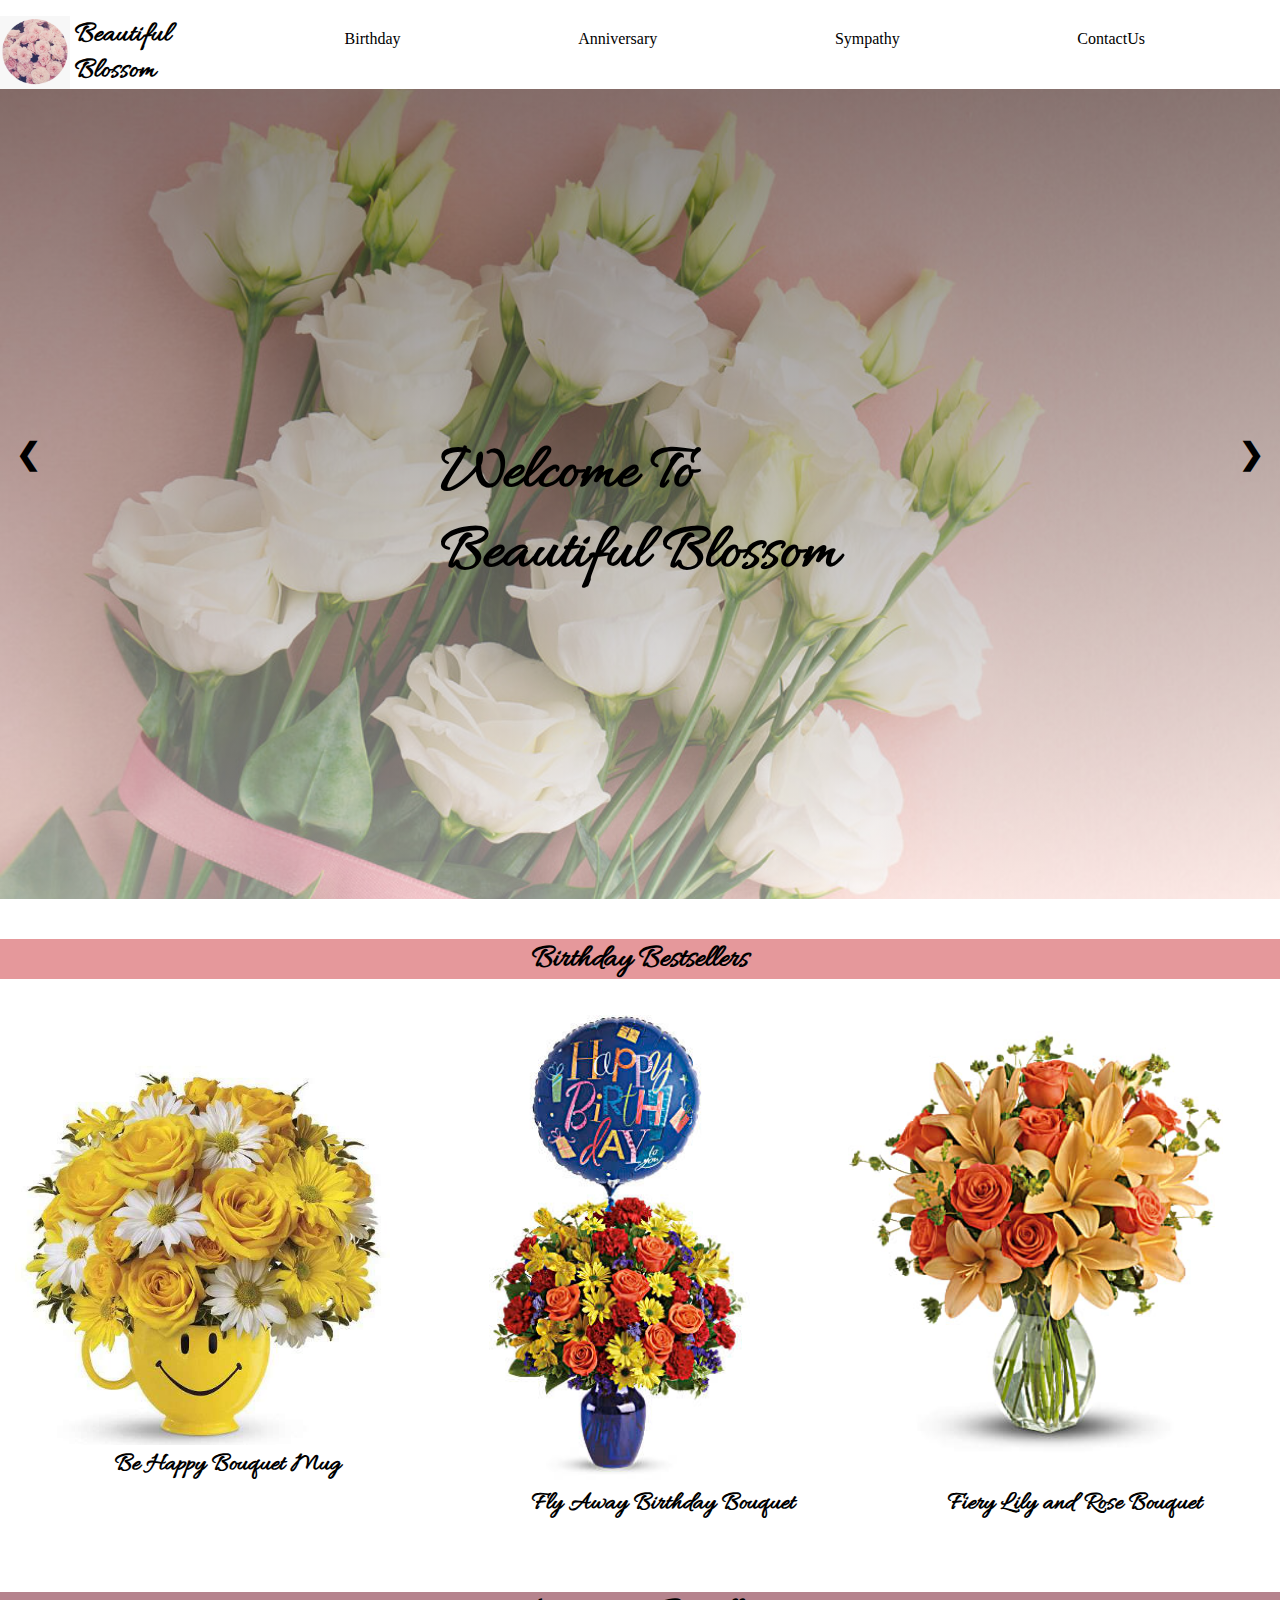
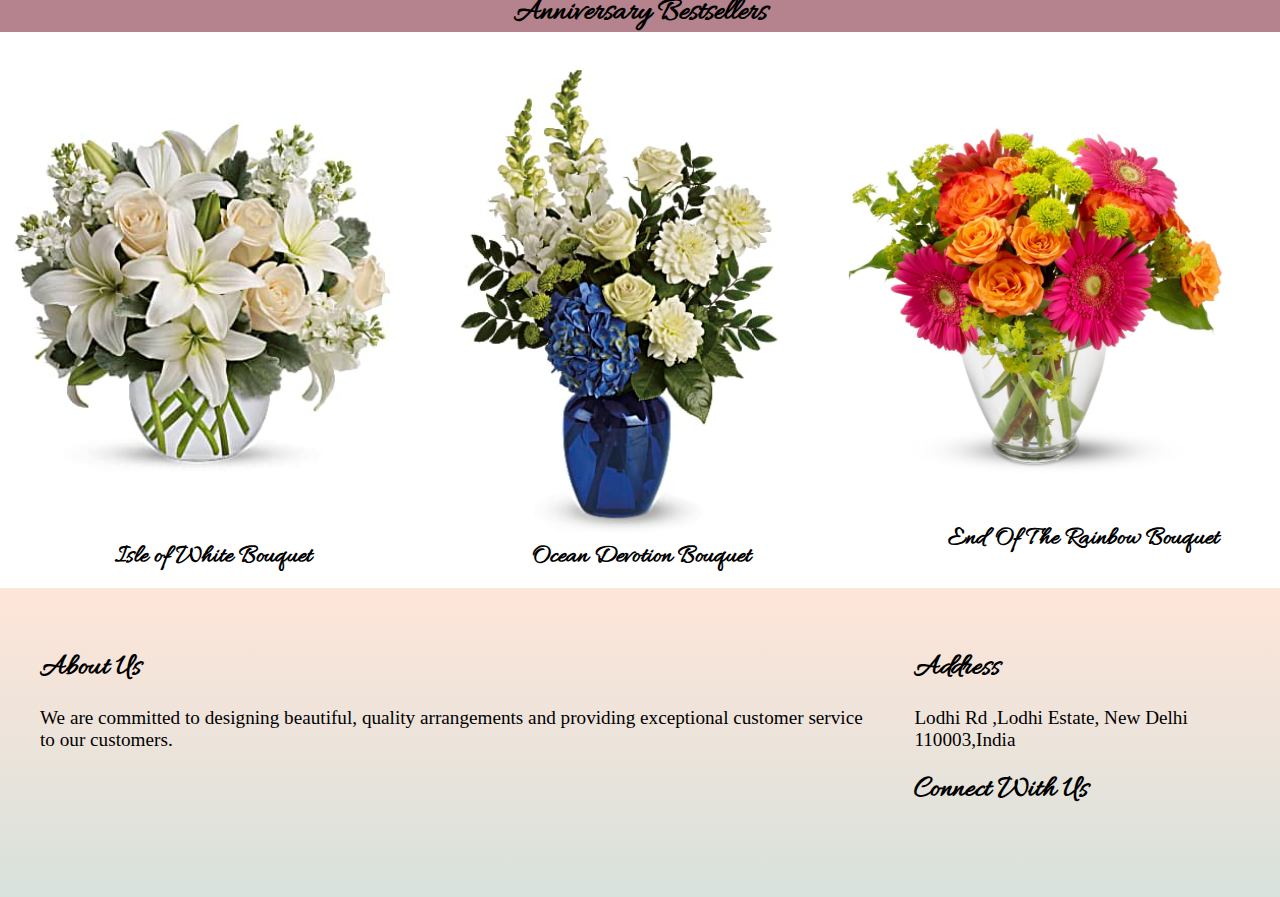
<file: Flower Shop Website/index.html>
<!DOCTYPE html>
<html lang="en">
<head>
  <meta name="viewport" content="width=device-width, initial-scale=1">
	<title>Beautiful Blossom</title>
	<link rel="icon" type="image/png" href="image/logoicon.png">
	<link rel="stylesheet"  href="css/style.css">
	<link href="https://fonts.googleapis.com/css2?family=Allura&display=swap" rel="stylesheet">
  <link rel="stylesheet" href="https://use.fontawesome.com/releases/v5.13.1/css/all.css" integrity="sha384-xxzQGERXS00kBmZW/6qxqJPyxW3UR0BPsL4c8ILaIWXva5kFi7TxkIIaMiKtqV1Q" crossorigin="anonymous">
  <link href="https://fonts.googleapis.com/css2?family=Rowdies:wght@700&display=swap" rel="stylesheet">
   <script src="js/indexjavascript.js"></script>
</head>
<body onscroll="up()">
  <header id="topmost">
  	<div id="logo">
  		<img src="image/logoicon.png" alt="logo">
  	 <a href="index.html">	<span>Beautiful<br>
  		Blossom</span></a>
  	</div>
     <nav class="navbar">
    <span class="navbar-toggle" id="js-navbar-toggle">
       <a href="javascript:void(0);" onclick="myFunction()"> <i class="fas fa-bars" id="toggle"></i></a>
        </span>
      <ul class="list" id="listd">
          <li><a href="birthday.html">Birthday</a></li>
          <li><a href="anniversary.html">Anniversary</a></li>
          <li><a href="sympathy.html">Sympathy</a></li>
          <li><a href="contactus.html">ContactUs</a></li>
      </ul>
     </nav>	
  </header>	

 <section id="hero">
<p id="one"> Welcome To <br>Beautiful Blossom</p>
<p id="two">Flowers for every occasion</p>
<p id="three">Adorning life’s moments. </p>
<a class="prev" onclick="clickback();decclicks()">&#10094;</a>
  <a class="next" onclick="clickit();countclicks()">&#10095;</a> 
 </section>
<br>
<section>
  <h1 id="birth">Birthday Bestsellers</h1>
  <div class="grid">
    <div>
      <div class="zoom">
     <img src="image/behappy.jpg" alt="behappy mug bouquet">
   </div>
     <div class="text">Be Happy Bouquet Mug</div>
    </div> 
   
   <div>
    <div class="zoom">
     <img src="image/flyaway.jpg" alt="roses, daisies, statice and carnations bouquet with balloon">
   </div>
     <div class="text">Fly Away Birthday Bouquet</div>
    </div> 

   <div>
     <div class="zoom">
     <img src="image/fierylily.jpg" alt="Rose and lily bouquet">
   </div>
     <div class="text">Fiery Lily and Rose Bouquet</div>
    </div>  

  </div>  
  

</section>
<br>
<br>


<section>
  <h1 id="anni">Anniversary Bestsellers</h1>
  <div class="grid">
    <div>
     <div class="zoom"> 
     <img src="image/IsleofWhite.jpg" alt="Roses and Tulips bouquet">
   </div>
     <div class="text">Isle of White Bouquet</div>
    </div> 
   
   <div>
    <div class="zoom">
     <img src="image/OceanDevotion.jpg" alt="blue hydrangea, white dahlias Bouquet">
    </div>
     <div class="text">Ocean Devotion Bouquet</div>
    </div> 

   <div>
     <div class="zoom">
     <img src="image/endof.jpg" alt="gerbera daisies and orange roses bouquet">
   </div>
     <div class="text">End Of The Rainbow Bouquet</div>
    </div>  

  </div>  
</section>

<footer>
  <div class="foot">
    <div class="foot1">
    <h1>About Us</h1>
    <p>We are committed to designing beautiful, quality arrangements and providing exceptional customer service to our customers.</p>
   </div>
   <div class="foot1">
    <h1>Address</h1>
    <p>Lodhi Rd ,Lodhi Estate, New Delhi 110003,India</p>
    <h1>Connect With Us</h1>
    <a href="https://www.facebook.com/"><i class="fab fa-facebook-f"></i></a>
    <a href="https://www.instagram.com/accounts/login/?hl=en"><i class="fab fa-instagram"></i></a>
    <a href="https://twitter.com/login?lang=en"><i class="fab fa-twitter"></i></a>
   </div>
 </div>

</footer>
<a href="#topmost" class="moveup" id="high"><i class="fas fa-arrow-alt-circle-up"></i></a>

</body>
</html>
</file>
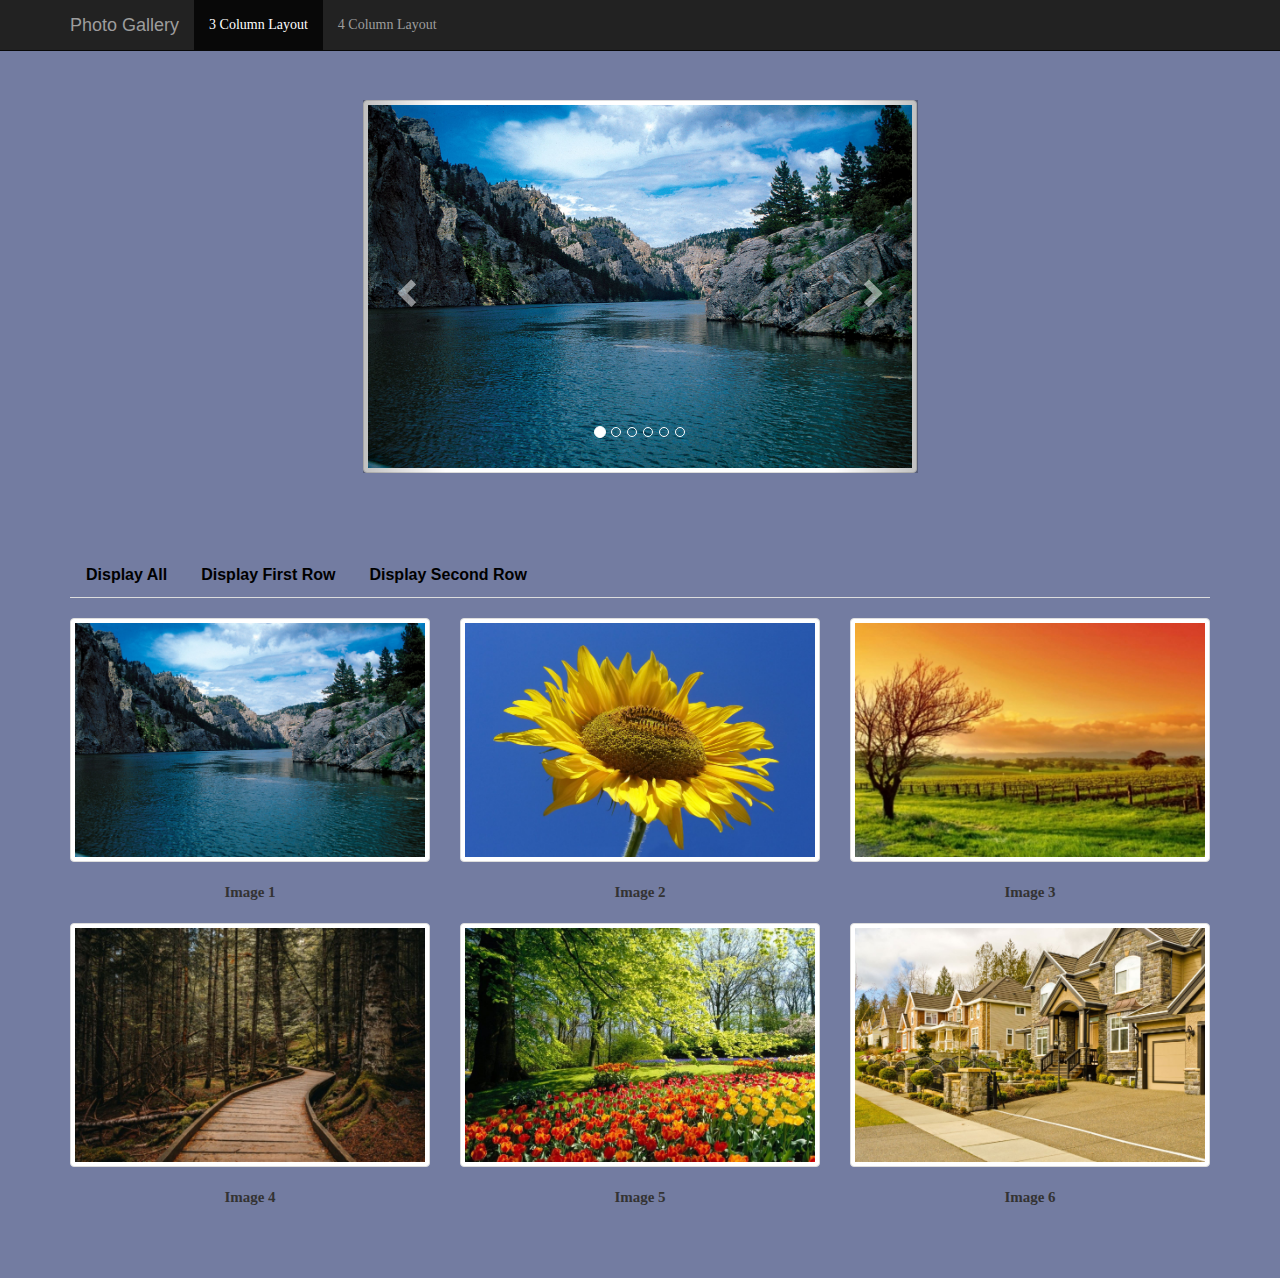
<file: Photogallery/index.html>
<!DOCTYPE html>
<html lang="en">
  <head>
    <meta charset="utf-8">
    <meta http-equiv="X-UA-Compatible" content="IE=edge">
    <meta name="viewport" content="width=device-width, initial-scale=1">
    <!-- The above 3 meta tags *must* come first in the head; any other head content must come *after* these tags -->

    <title>Photo Gallery</title>

    <!-- Bootstrap core CSS -->
    <link href="css/bootstrap.css" rel="stylesheet">
    <link href="css/lightbox.css" rel="stylesheet">

    <!-- Custom styles for this template -->
    <link href="css/style.css" rel="stylesheet">
  </head>

  <body>

    <nav class="navbar navbar-inverse navbar-fixed-top">
      <div class="container">
        <div class="navbar-header">
          <button type="button" class="navbar-toggle collapsed" data-toggle="collapse" data-target="#navbar" aria-expanded="false" aria-controls="navbar">
            <span class="sr-only">Toggle navigation</span>
            <span class="icon-bar"></span>
            <span class="icon-bar"></span>
            <span class="icon-bar"></span>
          </button>
          <a class="navbar-brand" href="index.html">Photo Gallery</a>
        </div>
        <div id="navbar" class="collapse navbar-collapse">
          <ul class="nav navbar-nav">
            <li class="active"><a href="index.html">3 Column Layout</a></li>
            <li><a href="index2.html">4 Column Layout</a></li>
          </ul>
        </div><!--/.nav-collapse -->
      </div>
    </nav>
     
     <section>
       <div class="container">
        <div class="row">
          <div class="col-md-6 col-md-offset-3">

            <div id="carousel-example-generic" class="carousel slide" data-ride="carousel" data-interval="10000">
  <!-- Indicators -->
  <ol class="carousel-indicators">
    <li data-target="#carousel-example-generic" data-slide-to="0" class="active"></li>
    <li data-target="#carousel-example-generic" data-slide-to="1"></li>
    <li data-target="#carousel-example-generic" data-slide-to="2"></li>
    <li data-target="#carousel-example-generic" data-slide-to="3"></li>
    <li data-target="#carousel-example-generic" data-slide-to="4"></li>
    <li data-target="#carousel-example-generic" data-slide-to="5"></li>
  </ol>

  <!-- Wrapper for slides -->
  <div class="carousel-inner" role="listbox">
    <div class="item active">
      <img src="img/img1.jpg" alt="river" class="img-thumbnail">
    </div>
    <div class="item">
      <img src="img/img2.jpg" alt="flower" class="img-thumbnail">
    </div>
    <div class="item">
      <img src="img/img3.jpg" alt="field" class="img-thumbnail">
    </div>
    <div class="item">
      <img src="img/img4.jpg" alt="forest" class="img-thumbnail">
    </div>
    <div class="item">
      <img src="img/img5.jpg" alt="garden" class="img-thumbnail">
    </div>
    <div class="item">
      <img src="img/img6.jpg" alt="house" class="img-thumbnail">
    </div>
  </div>

  <!-- Controls -->
  <a class="left carousel-control" href="#carousel-example-generic" role="button" data-slide="prev">
    <span class="glyphicon glyphicon-chevron-left" aria-hidden="true"></span>
    <span class="sr-only">Previous</span>
  </a>
  <a class="right carousel-control" href="#carousel-example-generic" role="button" data-slide="next">
    <span class="glyphicon glyphicon-chevron-right" aria-hidden="true"></span>
    <span class="sr-only">Next</span>
  </a>
</div>


          </div>
        </div>
       </div>
     </section>

    <section>
      <div class="container" id="top2">
     <div>

  <!-- Nav tabs -->
  <ul class="nav nav-tabs" role="tablist">
    <li role="presentation" class="all"><a href="#all" aria-controls="all" role="tab" data-toggle="tab">Display All</a></li>
    <li role="presentation"><a href="#one" aria-controls="one" role="tab" data-toggle="tab">Display First Row</a></li>
    <li role="presentation"><a href="#two" aria-controls="two" role="tab" data-toggle="tab">Display Second Row</a></li>
  </ul>
  <br>

  <!-- Tab panes -->
  <div class="tab-content">
    <div role="tabpanel" class="tab-pane active" id="all">
      <div class="row">
        
          <div class="col-md-4">
          <a href="img/img1.jpg" data-lightbox="gallery" data-title="Image 1"><img src="img/img1.jpg"alt="river" class="img-thumbnail"></a>
          <div class="title">Image 1</div>
        </div>

          <div class="col-md-4">
          <a href="img/img2.jpg" data-lightbox="gallery" data-title="Image 2"><img src="img/img2.jpg" alt="flower" class="img-thumbnail"></a>
          <div class="title">Image 2</div>
        </div>

          <div class="col-md-4">
          <a href="img/img3.jpg" data-lightbox="gallery" data-title="Image 3"><img src="img/img3.jpg" alt="farm" class="img-thumbnail"></a>
          <div class="title">Image 3</div>
         </div>

        </div>
  
   <div class="row">
        
          <div class="col-md-4">
          <a href="img/img4.jpg" data-lightbox="gallery" data-title="Image 4"><img src="img/img4.jpg" alt="river" class="img-thumbnail"></a>
          <div class="title">Image 4</div>
        </div>

          <div class="col-md-4">
          <a href="img/img5.jpg" data-lightbox="gallery" data-title="Image 5"><img src="img/img5.jpg" alt="flower" class="img-thumbnail"></a>
          <div class="title">Image 5</div>
        </div>

          <div class="col-md-4">
          <a href="img/img6.jpg" data-lightbox="gallery" data-title="Image 6"><img src="img/img6.jpg" alt="farm" class="img-thumbnail"></a>
          <div class="title">Image 6</div>
         </div>

        </div>
    </div>

    <div role="tabpanel" class="tab-pane" id="one">
      <div class="row">
        
          <div class="col-md-4">
          <a href="img/img1.jpg" data-lightbox="gallery1" data-title="Image 1"><img src="img/img1.jpg" alt="river" class="img-thumbnail"></a>
          <div class="title">Image 1</div>
        </div>

          <div class="col-md-4">
          <a href="img/img2.jpg" data-lightbox="gallery1" data-title="Image 2"><img src="img/img2.jpg" alt="flower" class="img-thumbnail"></a>
          <div class="title">Image 2</div>
        </div>

          <div class="col-md-4">
          <a href="img/img3.jpg" data-lightbox="gallery1" data-title="Image 3"><img src="img/img3.jpg" alt="farm" class="img-thumbnail"></a>
          <div class="title">Image 3</div>
         </div>

        </div>
    </div>

    <div role="tabpanel" class="tab-pane" id="two">
   <div class="row">
        
          <div class="col-md-4">
          <a href="img/img4.jpg" data-lightbox="gallery2" data-title="Image 4"><img src="img/img4.jpg" alt="river" class="img-thumbnail"></a>
          <div class="title">Image 4</div>
        </div>

          <div class="col-md-4">
          <a href="img/img5.jpg" data-lightbox="gallery2" data-title="Image 5"><img src="img/img5.jpg" alt="flower" class="img-thumbnail"></a>
          <div class="title">Image 5</div>
        </div>

          <div class="col-md-4">
          <a href="img/img6.jpg" data-lightbox="gallery2" data-title="Image 6"><img src="img/img6.jpg" alt="farm" class="img-thumbnail"></a>
          <div class="title">Image 6</div>
         </div>

        </div>
    </div>
  </div>

</div>

      </div>
      
    </section>

   


    <!-- Bootstrap core JavaScript
    ================================================== -->
    <!-- Placed at the end of the document so the pages load faster -->
    <script src="https://ajax.googleapis.com/ajax/libs/jquery/1.12.4/jquery.min.js"></script>
    <script>window.jQuery || document.write('<script src="../../assets/js/vendor/jquery.min.js"><\/script>')</script>
    <script src="js/bootstrap.js"></script>
     <script src="js/lightbox.js"></script>
   
  </body>
</html>
</file>
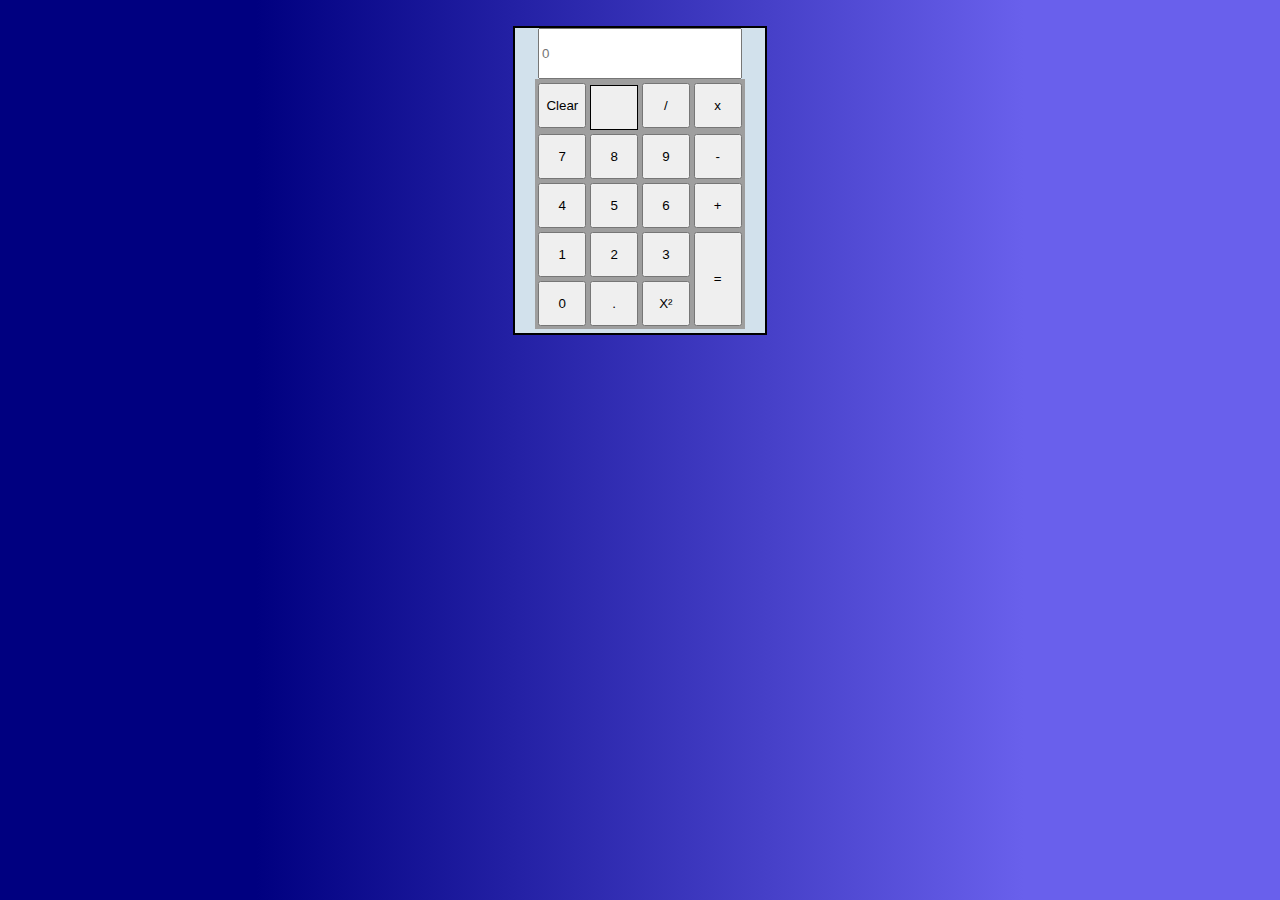
<file: calculator/calculator.html>
<!DOCTYPE html>
<html>
<head>
	<title>Calculator</title>
	<link rel="stylesheet" href="css/calculator-style.css">
    <script>
        function insert(num){
           document.getElementById("userin").value+=num;

        }

        function clearit()
        {
            var x=document.getElementById("userin").value;
            document.getElementById("userin").value=x.substring(0,x.length-1);
        }
        function clearAll(){
            document.getElementById("userin").value="";
        }
        function equal(){
            var x=document.getElementById("userin").value;
            if(x.length>2)  /*input should be a operator b type*/
           { document.getElementById("userin").value=eval(x);}
            else{
                document.getElementById("userin").value="wrong input";
            }

        }
        function squareit(){
            var x=document.getElementById("userin").value;
            if(x && (x*x))
           {  
               document.getElementById("userin").value=x*x;  
           }
           if(!(x*x))
            document.getElementById("userin").value="0";
        }
    </script>
    
</head>
<body>
	<div class="container">
	<div class="main">
	 <input  type="text"name="userin" id="userin" placeholder="0">
	</div>

    <table class="center">
    <tr>
    	<td><input type="button" value="Clear" onclick="clearAll()"></td>
    	<td><input type="button" class="clearone" onclick="clearit()"></td>
    	<td><input type="button" value="/" onclick="insert('/')"></td>
    	<td><input type="button" value="x" onclick="insert('*')"></td>
    </tr>

    <tr>
    	<td><input type="button" value="7" onclick="insert(7)"></td>
    	<td><input type="button" value="8"onclick="insert(8)"></td>
    	<td><input type="button" value="9"onclick="insert(9)"></td>
    	<td><input type="button" value="-" onclick="insert('-')"></td>
    </tr>

    <tr>
         <td><input type="button" value="4"onclick="insert(4)"></td>
    	<td><input type="button" value="5"onclick="insert(5)"></td>
    	<td><input type="button" value="6"onclick="insert(6)"></td>
    	<td><input type="button" value="+" onclick="insert('+')"></td>
    </tr>
    	
    <tr>
         <td><input type="button" value="1"onclick="insert(1)"></td>
    	<td><input type="button" value="2"onclick="insert(2)"></td>
    	<td><input type="button" value="3"onclick="insert(3)"></td>
    	<td rowspan="2"><input type="button" value="=" id="equaloperator" onclick="equal()"></td>

    </tr>
    <tr>
       <td><input type="button" value="0" onclick="insert(0)"></td>
       <td><input type="button" value="." onclick="insert('.')"></td>
       <td><input type="button" value="X²" onclick="squareit()"></td>

    </tr>	
    	
    </table>




	</div>

</body>
</html>
</file>
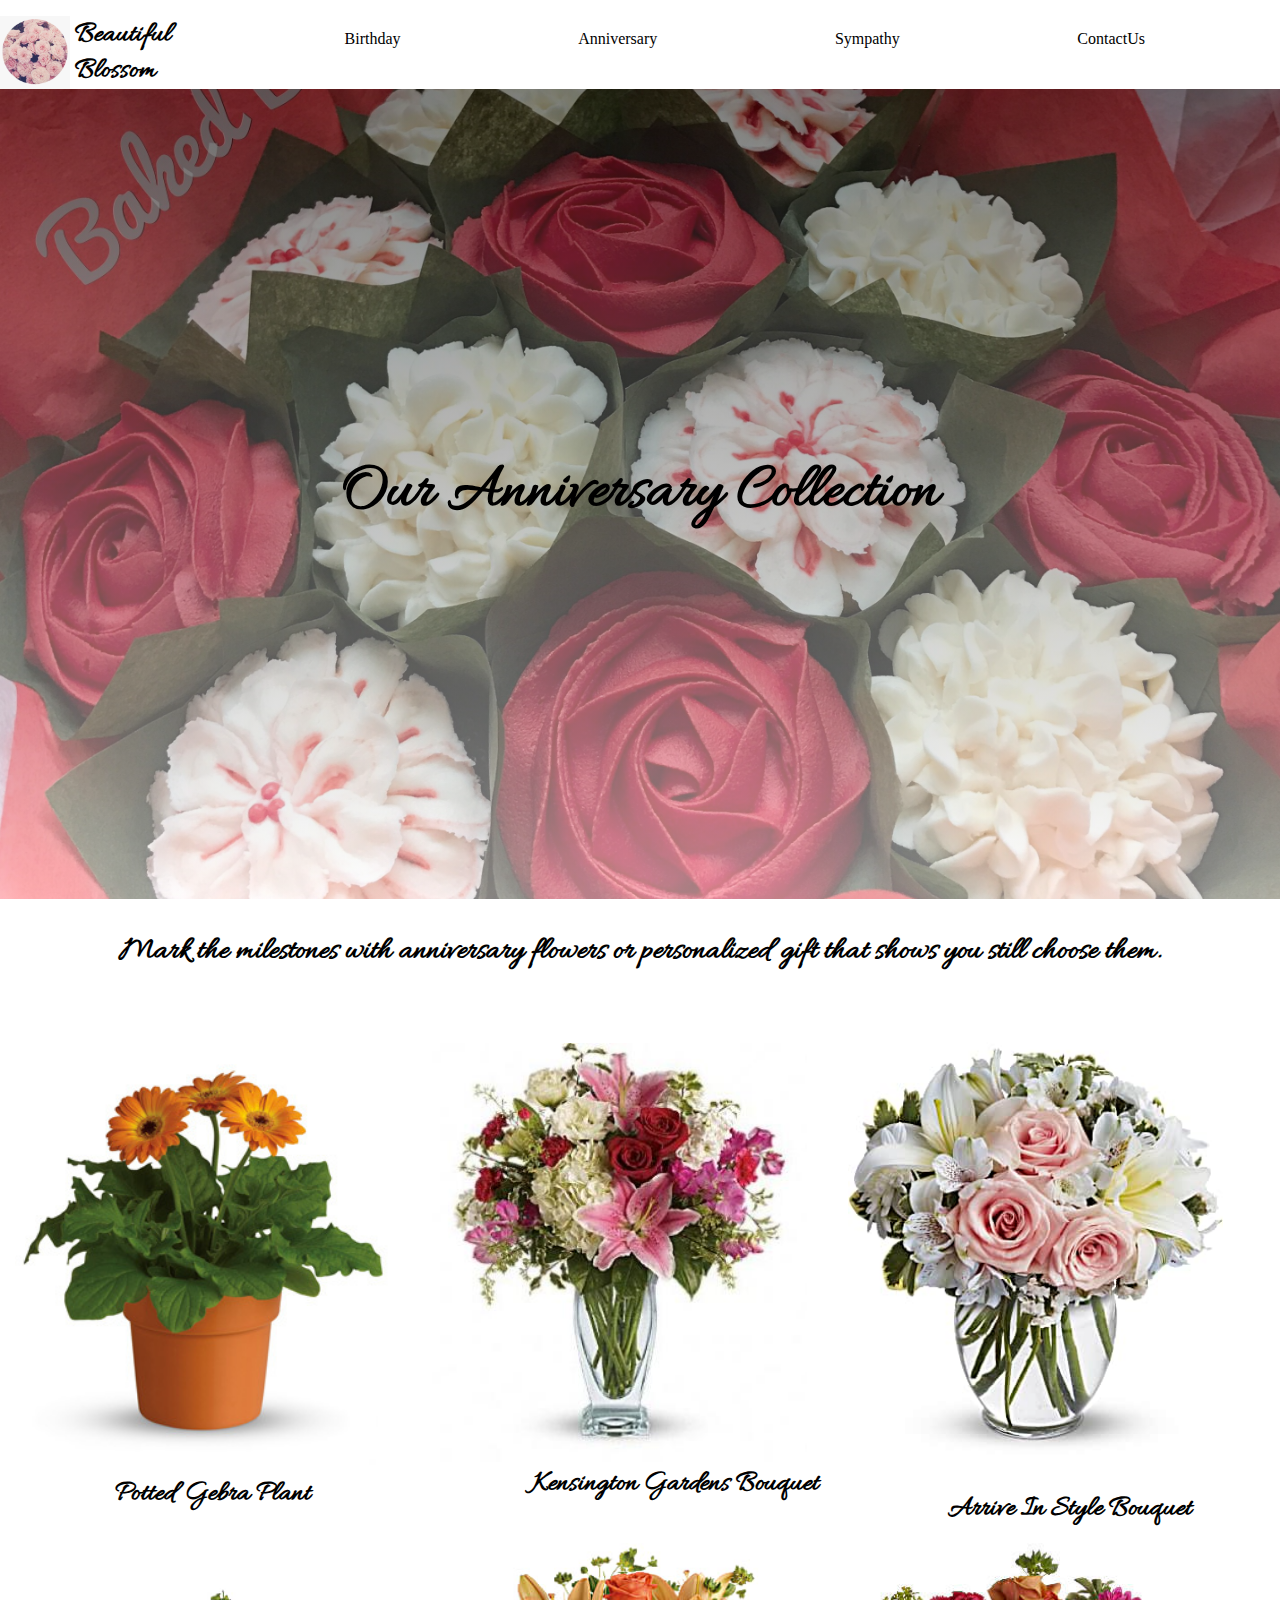
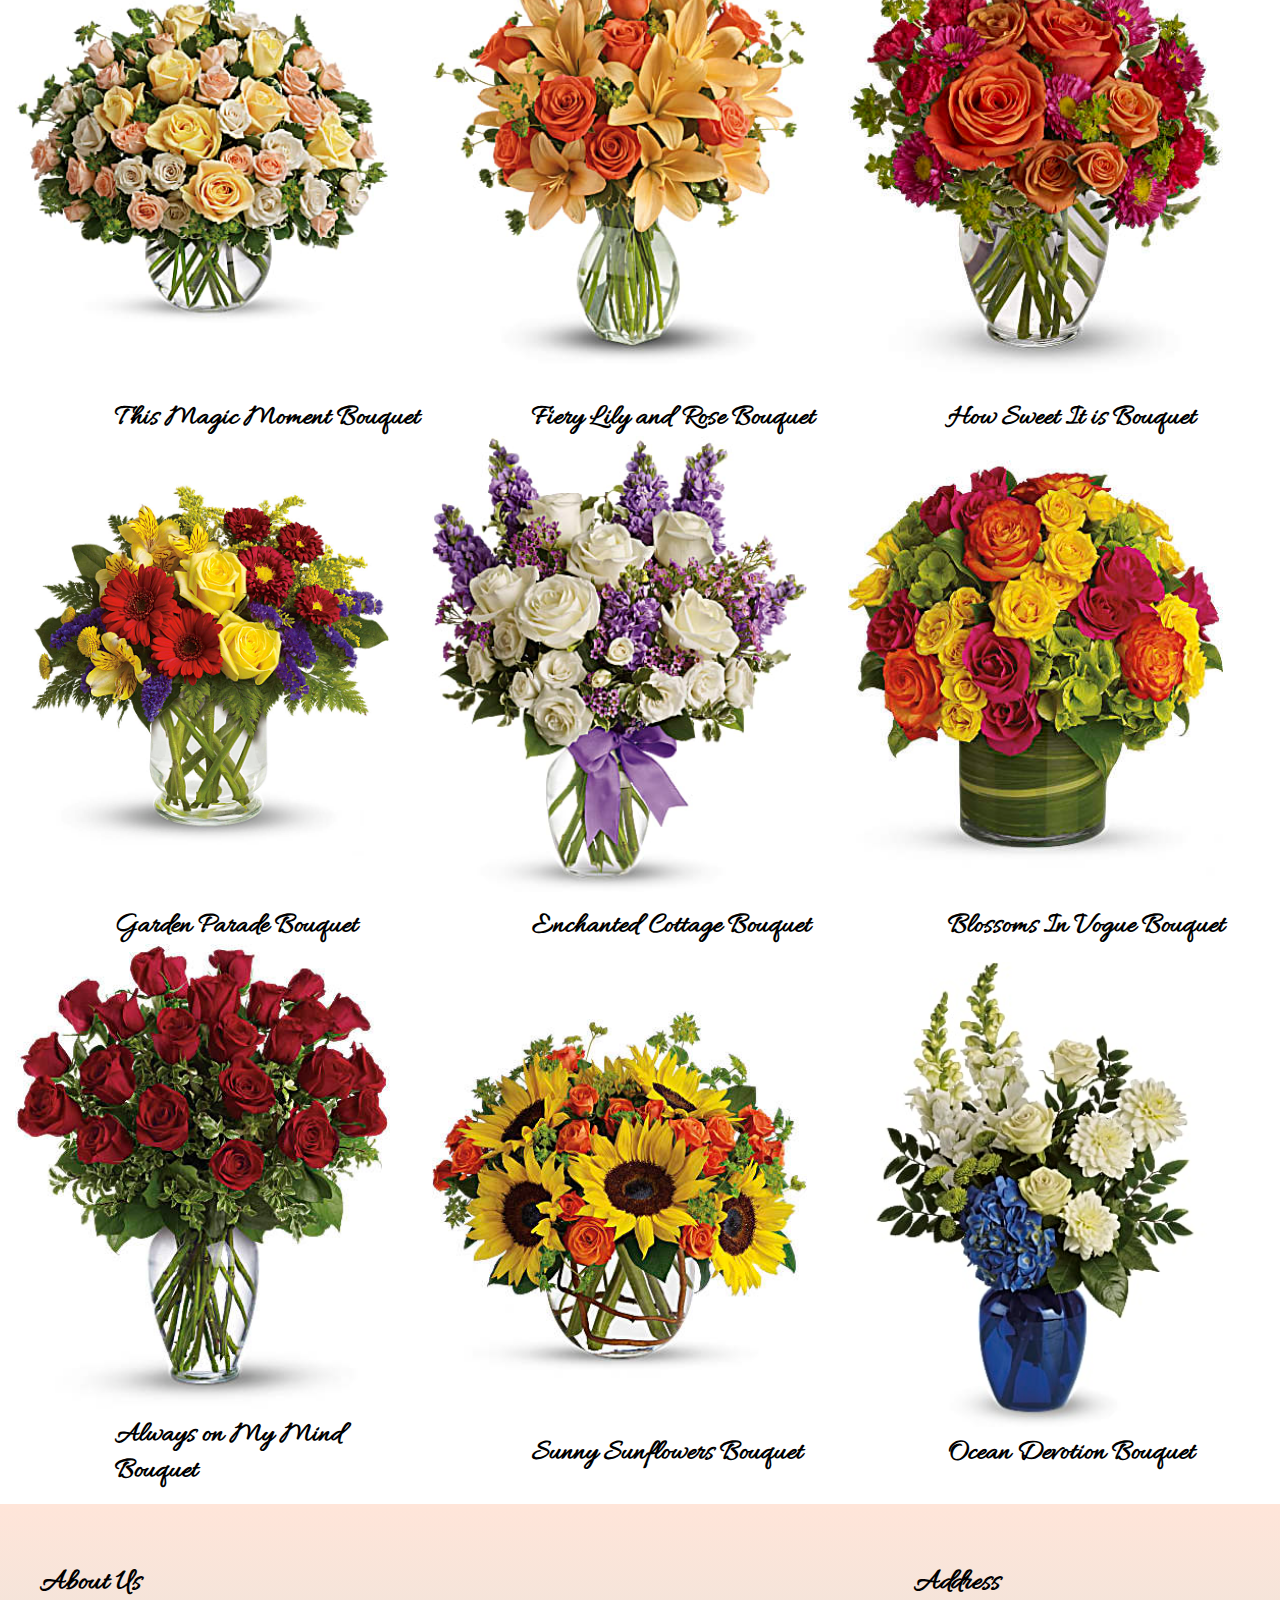
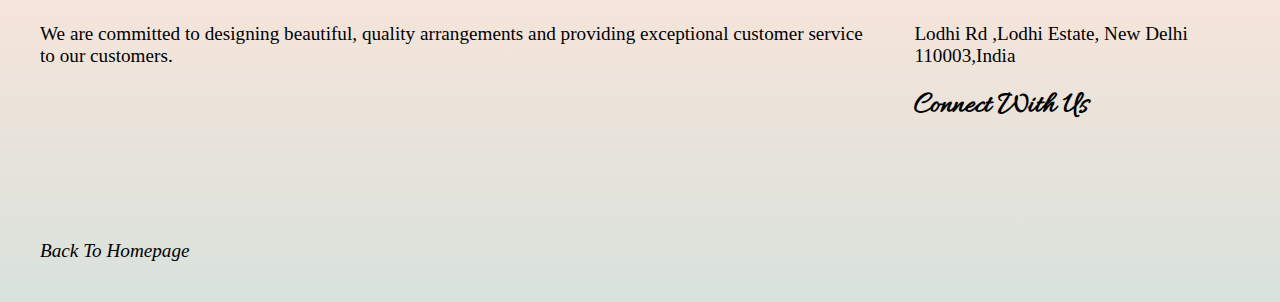
<file: Flower Shop Website/anniversary.html>
<!DOCTYPE html>
<html lang="en">
<head>
	<meta name="viewport" content="width=device-width, initial-scale=1">
	<title>Beautiful Blossom</title>
	<link rel="icon" type="image/png" href="image/logoicon.png">
	<link rel="stylesheet"  href="css/style2a.css">
	<link href="https://fonts.googleapis.com/css2?family=Allura&display=swap" rel="stylesheet">
    <link rel="stylesheet" href="https://use.fontawesome.com/releases/v5.13.1/css/all.css" integrity="sha384-xxzQGERXS00kBmZW/6qxqJPyxW3UR0BPsL4c8ILaIWXva5kFi7TxkIIaMiKtqV1Q" crossorigin="anonymous">
    <link href="https://fonts.googleapis.com/css2?family=Rowdies:wght@700&display=swap" rel="stylesheet">
    <script src="js/jsba.js"></script>
</head>
<body onscroll="up()">
	<header id="topmost">
  	   <div id="logo">
  		<img src="image/logoicon.png" alt="logo">
  	      <a href="index.html"><span>Beautiful<br>
  		   Blossom</span></a>
  	    </div>
         <nav class="navbar">
         <span class="navbar-toggle" id="js-navbar-toggle">
         <a href="javascript:void(0);" onclick="myFunction()"> <i class="fas fa-bars" id="toggle"></i></a>
         </span>
         <ul class="list" id="listd">
            <li><a href="birthday.html">Birthday</a></li>
            <li><a href="anniversary.html">Anniversary</a></li>
            <li><a href="sympathy.html">Sympathy</a></li>
            <li><a href="contactus.html">ContactUs</a></li>
         </ul>
     </nav>	
  </header>	

 <section class="main">
 	<h1>Our Anniversary Collection</h1>
 </section>
 <p class="mainp">Mark the milestones with anniversary flowers or personalized gift that shows you still choose them.</p>
 
 <section>
 	<div class="grid">
      <div>
      	<div class="zoom">
      	<img src="image/pottedgebra.jpg" alt="gebra plant in a tera-cotta pot">
        </div>
      	<div class="text">Potted Gebra Plant</div>
      </div>
       <div>
       	<div class="zoom">
      	<img src="image/kengisignton.jpg" alt="white hydrangea, light pink oriental lilies, red roses bouquet">
        </div>
      	<div class="text">Kensington Gardens Bouquet</div>
      </div>
       <div>
       	<div class="zoom">
      	<img src="image/arrive.jpg" alt="Light pink roses, white asiatic lilies and white alstroemeria bouquet">
        </div>
      	<div class="text">Arrive In Style Bouquet</div>
      </div>
      <div>
      	<div class="zoom">
      	<img src="image/magic.jpg" alt="yellow, peach and white roses bouquet">
        </div>
      	<div class="text">This Magic Moment Bouquet</div>
      </div>
      <div>
      	<div class="zoom">
      	<img src="image/fierylily.jpg" alt="Rose and lily bouquet">
        </div>
      	<div class="text">Fiery Lily and Rose Bouquet</div>
      </div>
      <div>
      	<div class="zoom">
      	<img src="image/sweet.jpg" alt="Lush orange roses, hot pink matsumoto asters and hot pink carnations bouquet">
       </div>
      	<div class="text">How Sweet It is Bouquet</div>
      </div>
      <div>
      	<div class="zoom">
      	<img src="image/parade.jpg" alt=" gerberas, roses, alstroemeria and matsumoto asters bouquet">
        </div>
      	<div class="text">Garden Parade Bouquet</div>
      </div>
      <div>
      	<div class="zoom">
      	<img src="image/enchanted.jpg" alt="White roses and lavender waxflowers bouquet">
        </div>
      	<div class="text">Enchanted Cottage Bouquet</div>
      </div>
      <div>
      	<div class="zoom">
      	<img src="image/vogue.jpg" alt=" green hydrangea and rich green salal leaves mix with hot pink, yellow and orange bi-color roses bouquet">
        </div>
      	<div class="text">Blossoms In Vogue Bouquet</div>
      </div>
      <div>
      	<div class="zoom">
      	<img src="image/always.jpg" alt="Red roses bouquet">
       </div>
      	<div class="text">Always on My Mind Bouquet</div>
      </div>
      <div>
      	<div class="zoom">
      	<img src="image/sunny.jpg" alt="sunflowers are arranged in a glass bubble bowl">
      </div>
      	<div class="text">Sunny Sunflowers Bouquet</div>
      </div>
      <div>
      	<div class="zoom">
      	<img src="image/OceanDevotion.jpg" alt="blue hydrangea, white dahlias Bouquet">
        </div>
      	<div class="text">Ocean Devotion Bouquet</div>
      </div>


 	</div>	
 </section>

  <footer>
  <div class="foot">
    <div class="foot1">
    <h1>About Us</h1>
    <p>We are committed to designing beautiful, quality arrangements and providing exceptional customer service to our customers.</p>
   </div>
   <div class="foot1">
    <h1>Address</h1>
    <p>Lodhi Rd ,Lodhi Estate, New Delhi 110003,India</p>
     <h1>Connect With Us</h1>
    <a href="https://www.facebook.com/"><i class="fab fa-facebook-f"></i></a>
    <a href="https://www.instagram.com/accounts/login/?hl=en"><i class="fab fa-instagram"></i></a>
    <a href="https://twitter.com/login?lang=en"><i class="fab fa-twitter"></i></a>
    </div>
 </div>
 <br>
 <div id="back">
 <a href="index.html"><i class="fas fa-arrow-circle-left">Back To Homepage</i></a>
 </div>	
</footer>
<a href="#topmost" class="moveup" id="high"><i class="fas fa-arrow-alt-circle-up"></i></a>

</body>
</html>
</file>
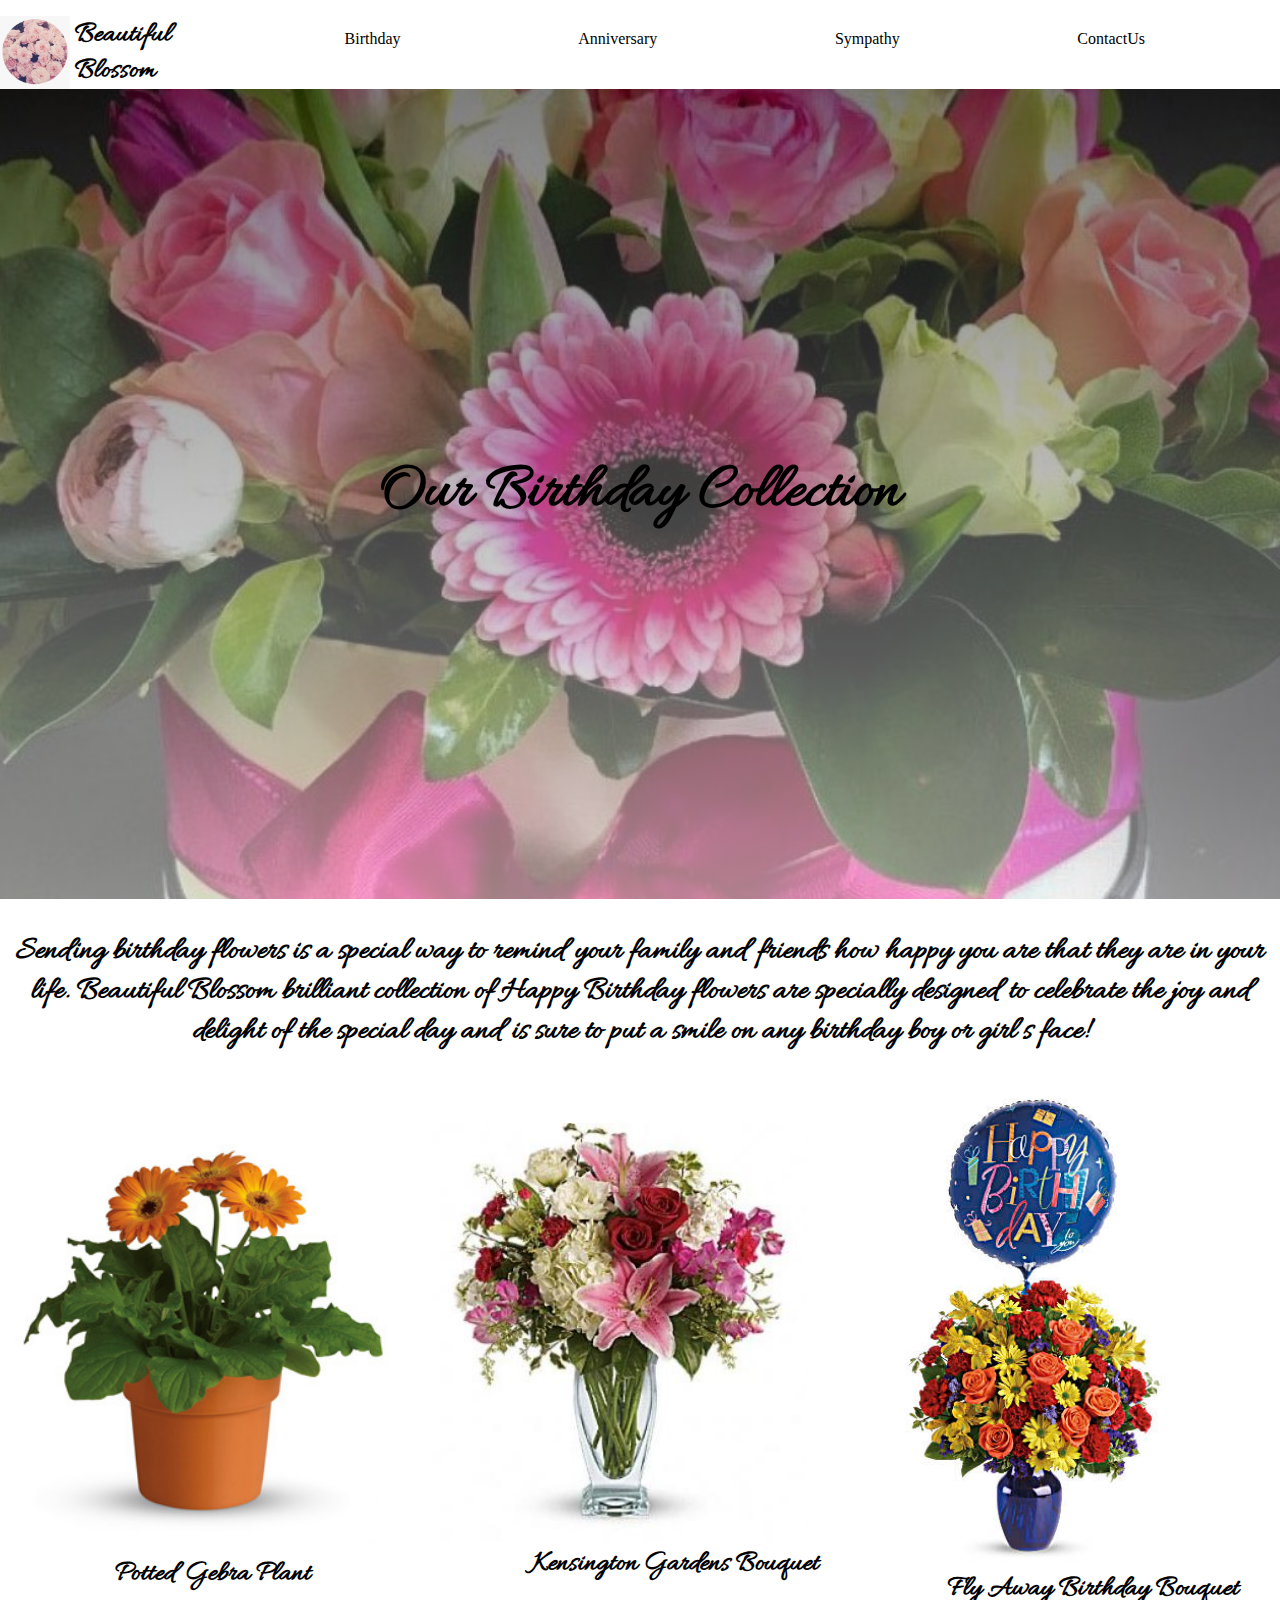
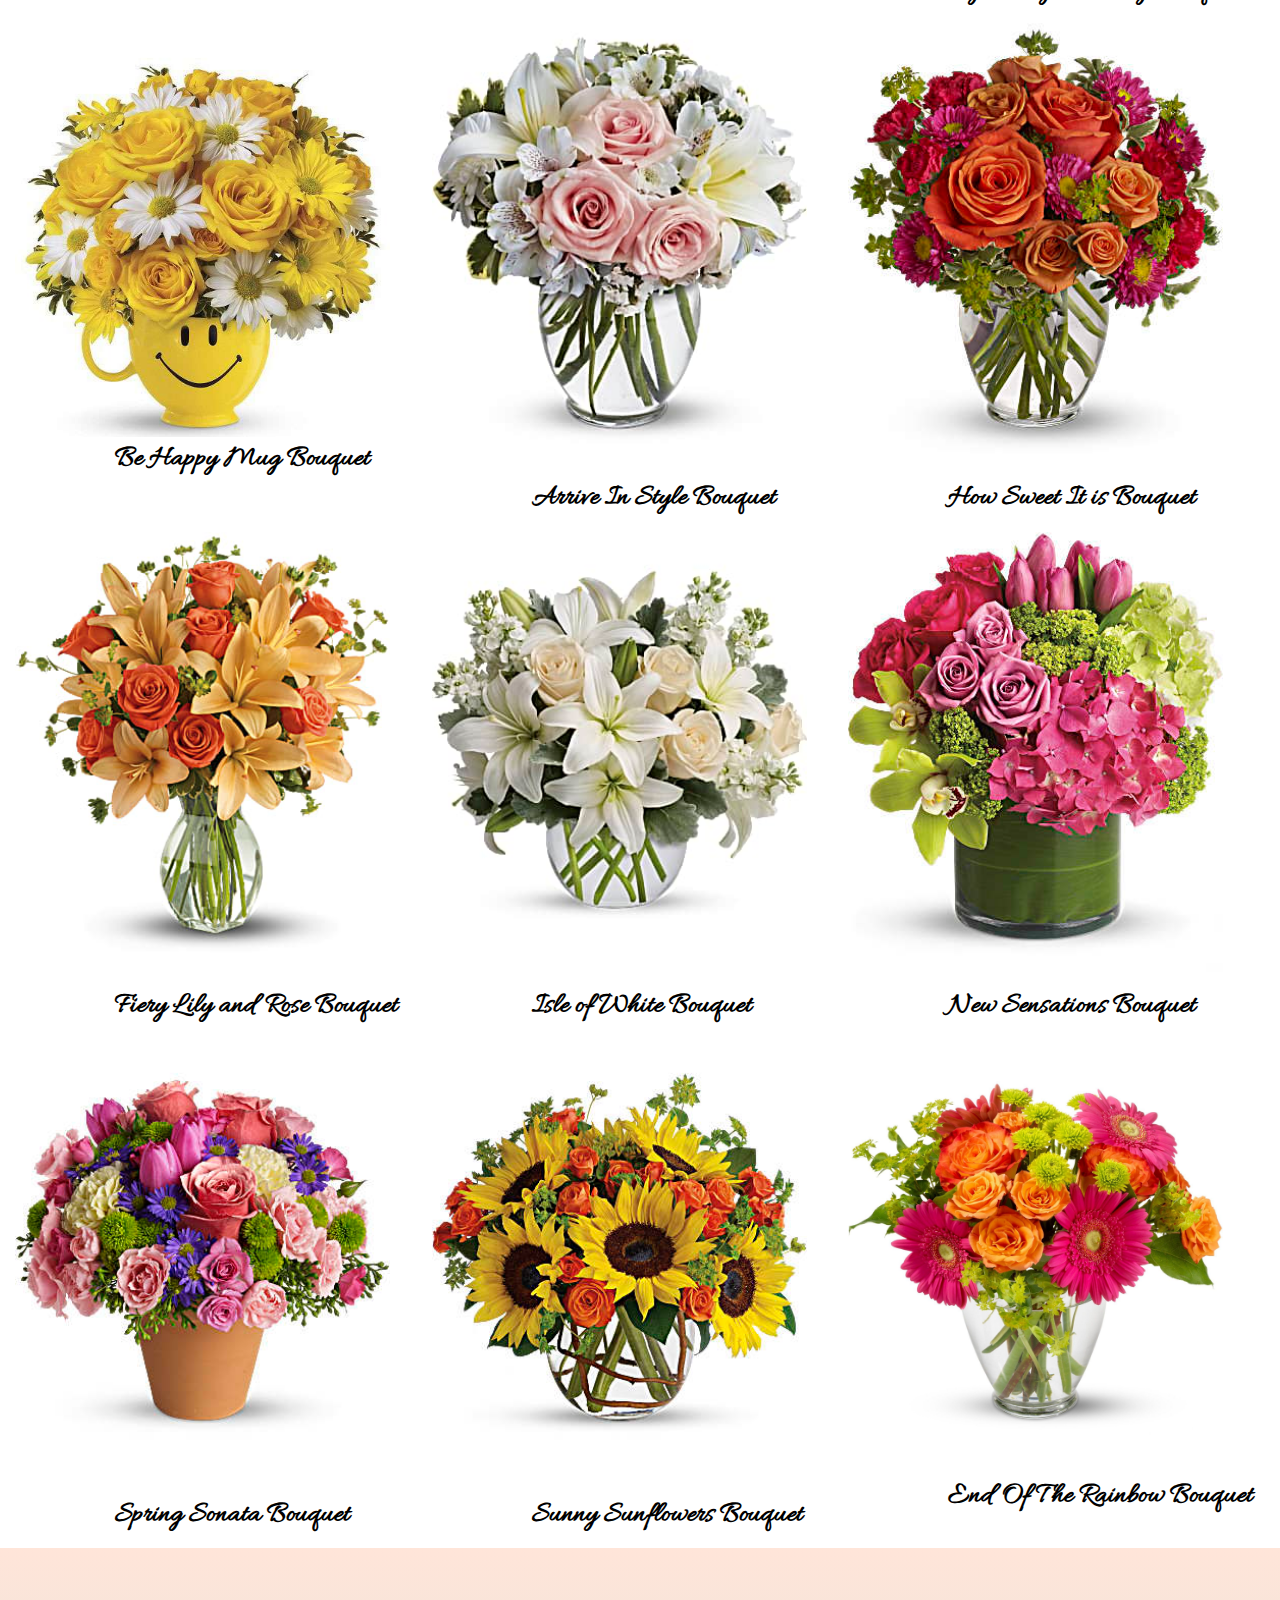
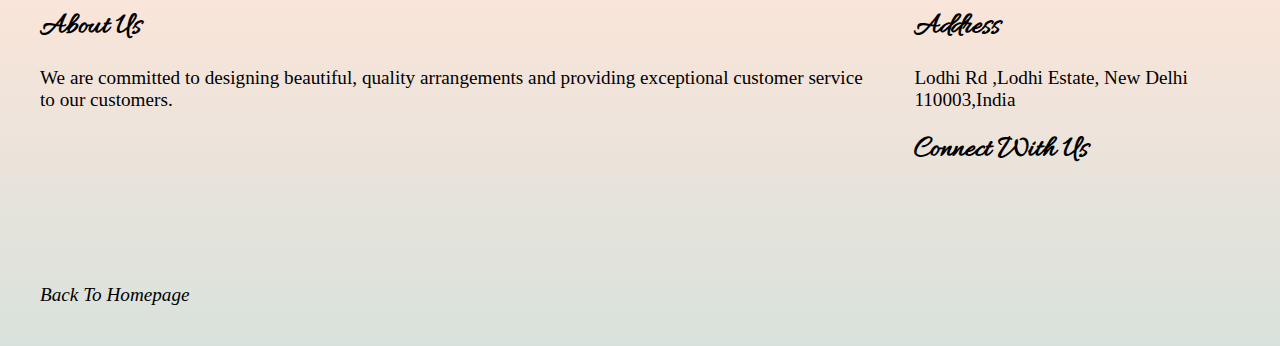
<file: Flower Shop Website/birthday.html>
<!DOCTYPE html>
<html lang="en">
<head>
	<meta name="viewport" content="width=device-width, initial-scale=1">
	<title>Beautiful Blossom</title>
	<link rel="icon" type="image/png" href="image/logoicon.png">
	<link rel="stylesheet"  href="css/style2b.css">
	<link href="https://fonts.googleapis.com/css2?family=Allura&display=swap" rel="stylesheet">
    <link rel="stylesheet" href="https://use.fontawesome.com/releases/v5.13.1/css/all.css" integrity="sha384-xxzQGERXS00kBmZW/6qxqJPyxW3UR0BPsL4c8ILaIWXva5kFi7TxkIIaMiKtqV1Q" crossorigin="anonymous">
    <link href="https://fonts.googleapis.com/css2?family=Rowdies:wght@700&display=swap" rel="stylesheet">
    <script src="js/jsba.js"></script>
</head>
<body onscroll="up()">
  <header id="topmost">
  	   <div id="logo">
  		<img src="image/logoicon.png" alt="logo">
  	      <a href="index.html"><span>Beautiful<br>
  		   Blossom</span></a>
  	    </div>
         <nav class="navbar">
         <span class="navbar-toggle" id="js-navbar-toggle">
         <a href="javascript:void(0);" onclick="myFunction()"> <i class="fas fa-bars" id="toggle"></i></a>
         </span>
         <ul class="list" id="listd">
            <li><a href="birthday.html">Birthday</a></li>
            <li><a href="anniversary.html">Anniversary</a></li>
            <li><a href="sympathy.html">Sympathy</a></li>
            <li><a href="contactus.html">ContactUs</a></li>
         </ul>
     </nav>	
  </header>	

 <section class="main">
 	<h1>Our Birthday Collection</h1>
 </section>
 <p class="mainp">Sending birthday flowers is a special way to remind your family and friends how happy you are that they are in your life. Beautiful Blossom brilliant collection of Happy Birthday flowers are specially designed to celebrate the joy and delight of the special day and is sure to put a smile on any birthday boy or girl’s face!</p>
 
 <section>
 	<div class="grid">
      <div>
      	<div class="zoom">
      	<img src="image/pottedgebra.jpg" alt="gebra plant in a tera-cotta pot">
        </div>
      	<div class="text">Potted Gebra Plant</div>
      </div>
       <div>
       	<div class="zoom">
      	<img src="image/kengisignton.jpg" alt="white hydrangea, light pink oriental lilies, red roses bouquet">
        </div>
      	<div class="text">Kensington Gardens Bouquet</div>
      </div>
       <div>
       	<div class="zoom">
      	<img src="image/flyaway.jpg" alt="roses, daisies, statice and carnations bouquet with balloon">
        </div>
      	<div class="text">Fly Away Birthday Bouquet</div>
      </div>
      <div>
      	<div class="zoom">
      	<img src="image/behappy.jpg" alt="behappy mug bouquet">
        </div>
      	<div class="text">Be Happy Mug Bouquet</div>
      </div>
      <div>
      	<div class="zoom">
      	<img src="image/arrive.jpg" alt="Light pink roses, white asiatic lilies and white alstroemeria bouquet">
        </div>
      	<div class="text">Arrive In Style Bouquet</div>
      </div>
      <div>
      	<div class="zoom">
      	<img src="image/sweet.jpg" alt="Lush orange roses, hot pink matsumoto asters and hot pink carnations bouquet">
       </div>
      	<div class="text">How Sweet It is Bouquet</div>
      </div>
      <div>
      	<div class="zoom">
      	<img src="image/fierylily.jpg" alt="Rose and lily bouquet">
        </div>
      	<div class="text">Fiery Lily and Rose Bouquet</div>
      </div>
      <div>
      	<div class="zoom">
      	<img src="image/IsleofWhite.jpg" alt="Roses and Tulips bouquet">
        </div>
      	<div class="text">Isle of White Bouquet</div>
      </div>
      <div>
      	<div class="zoom">
      	<img src="image/new.jpg" alt=" green hydrangea, pink hydrangea,hot pink roses and lavender roses bouquet">
        </div>
      	<div class="text">New Sensations Bouquet</div>
      </div>
      <div>
      	<div class="zoom">
      	<img src="image/sonata.jpg" alt="Hot pink roses, light pink roses and pink tulips bouquet">
       </div>
      	<div class="text">Spring Sonata Bouquet</div>
      </div>
      <div>
      	<div class="zoom">
      	<img src="image/sunny.jpg" alt="sunflowers are arranged in a glass bubble bowl">
      </div>
      	<div class="text">Sunny Sunflowers Bouquet</div>
      </div>
      <div>
      	<div class="zoom">
      	<img src="image/endof.jpg" alt="gerbera daisies and orange roses bouquet">
        </div>
      	<div class="text">End Of The Rainbow Bouquet</div>
      </div>


 	</div>	
 </section>

  <footer>
  <div class="foot">
    <div class="foot1">
    <h1>About Us</h1>
    <p>We are committed to designing beautiful, quality arrangements and providing exceptional customer service to our customers.</p>
   </div>
   <div class="foot1">
    <h1>Address</h1>
    <p>Lodhi Rd ,Lodhi Estate, New Delhi 110003,India</p>
     <h1>Connect With Us</h1>
    <a href="https://www.facebook.com/"><i class="fab fa-facebook-f"></i></a>
    <a href="https://www.instagram.com/accounts/login/?hl=en"><i class="fab fa-instagram"></i></a>
    <a href="https://twitter.com/login?lang=en"><i class="fab fa-twitter"></i></a>
    </div>
 </div>
 <br>
 <div id="back">
 <a href="index.html"><i class="fas fa-arrow-circle-left">Back To Homepage</i></a>
 </div>	
</footer>
<a href="#topmost" class="moveup" id="high"><i class="fas fa-arrow-alt-circle-up"></i></a>

</body>
</html>
</file>
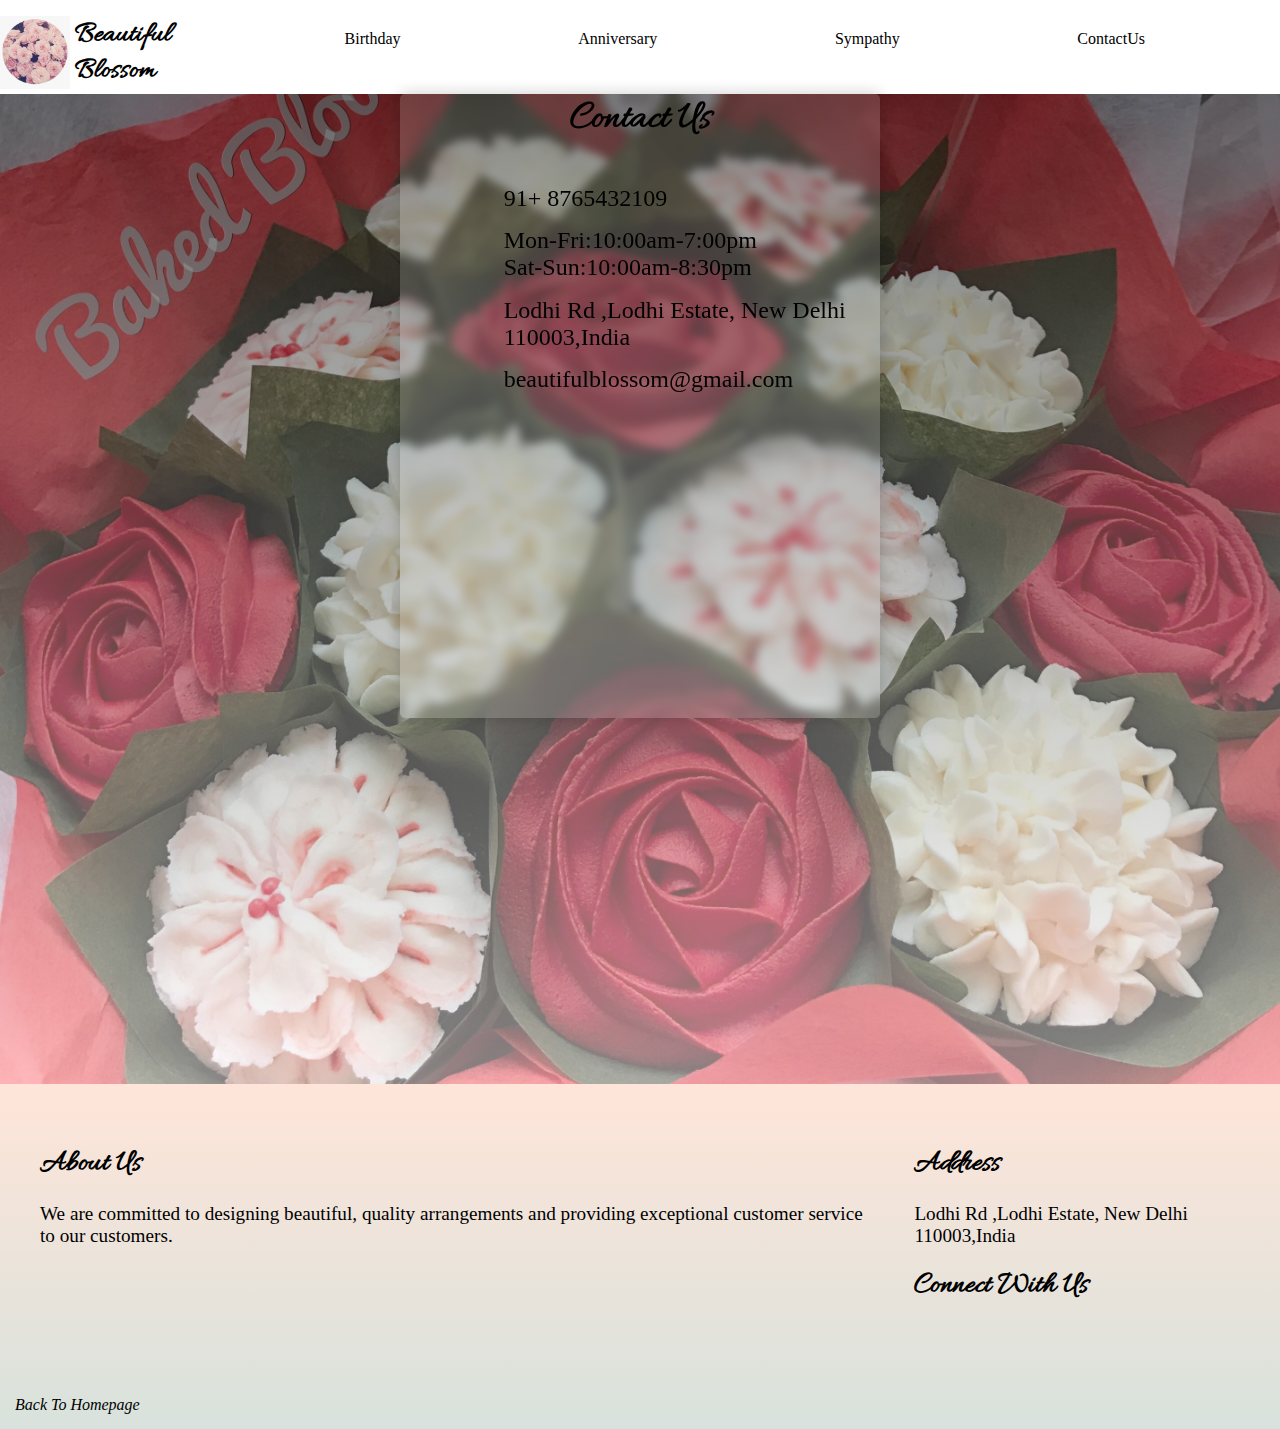
<file: Flower Shop Website/contactus.html>
<!DOCTYPE html>
<html lang="en">
<head>
	<meta name="viewport" content="width=device-width, initial-scale=1">
	<title>Beautiful Blossom</title>
	<link rel="icon" type="image/png" href="image/logoicon.png">
	<link rel="stylesheet"  href="css/style3.css">
	<link href="https://fonts.googleapis.com/css2?family=Allura&display=swap" rel="stylesheet">
    <link rel="stylesheet" href="https://use.fontawesome.com/releases/v5.13.1/css/all.css" integrity="sha384-xxzQGERXS00kBmZW/6qxqJPyxW3UR0BPsL4c8ILaIWXva5kFi7TxkIIaMiKtqV1Q" crossorigin="anonymous">
    <link href="https://fonts.googleapis.com/css2?family=Rowdies:wght@700&display=swap" rel="stylesheet">
    <script src="js/jsba.js"></script>
</head>
<body onscroll="up()">
  <header id="topmost">
	<div id="logo">
  		<img src="image/logoicon.png" alt="logo">
  	 <a href="index.html">	<span>Beautiful<br>
  		Blossom</span></a>
  	</div>
     <nav class="navbar">
    <span class="navbar-toggle" id="js-navbar-toggle">
       <a href="javascript:void(0);" onclick="myFunction()"> <i class="fas fa-bars" id="toggle"></i></a>
        </span>
      <ul class="list" id="listd">
          <li><a href="birthday.html">Birthday</a></li>
          <li><a href="anniversary.html">Anniversary</a></li>
          <li><a href="sympathy.html">Sympathy</a></li>
          <li><a href="contactus.html">ContactUs</a></li>
      </ul>
     </nav>	
  </header>	
  <section class="main">
  	<div class="container">
  	<h2>Contact Us</h2>
  	<div class="grid">
  	<div class="icon">	
  	<i class="fas fa-phone-alt fa-2x"></i>
    </div>
    <div>
  	 91+ 8765432109
    </div>
    <div class="icon">
  	<i class="far fa-clock fa-2x"></i>
    </div>
    <div>
  	Mon-Fri:10:00am-7:00pm <br>Sat-Sun:10:00am-8:30pm
    </div>
    <div class="icon" id="address">
  	<a href="https://goo.gl/maps/hpN6dbwyeLtrfEnu6"><i class="fas fa-map-marker-alt fa-2x"></i></a>
    </div>
    <div>
    Lodhi Rd ,Lodhi Estate, New Delhi 110003,India
    </div>
    <div class="icon" id="mail">
  	<a href="mailto:beautifulblossom@gmail.com?subject=ContactUs&body=Thanks%20for%20contacting%20us,%20we%20are%20committed%20to%20designing%20beautiful%20arrangements%20and%20providing%20exceptional%20customer%20service"><i class="far fa-envelope fa-2x"></i></a>
    </div>
  	<div>
     beautifulblossom@gmail.com
    </div>
   </div>
  </div>
  </section>
  <footer>
  <div class="foot">
    <div class="foot1">
    <h1>About Us</h1>
    <p>We are committed to designing beautiful, quality arrangements and providing exceptional customer service to our customers.</p>
   </div>
   <div class="foot1">
    <h1>Address</h1>
    <p>Lodhi Rd ,Lodhi Estate, New Delhi 110003,India</p>
    <h1>Connect With Us</h1>
    <a href="https://www.facebook.com/"><i class="fab fa-facebook-f"></i></a>
    <a href="https://www.instagram.com/accounts/login/?hl=en"><i class="fab fa-instagram"></i></a>
    <a href="https://twitter.com/login?lang=en"><i class="fab fa-twitter"></i></a>
   </div>
 </div>
 <br>
 <div id="back">
 <a href="index.html"><i class="fas fa-arrow-circle-left">Back To Homepage</i></a>
 </div>	
</footer>
<a href="#topmost" class="moveup" id="high"><i class="fas fa-arrow-alt-circle-up"></i></a>

</body>
</html>
</file>
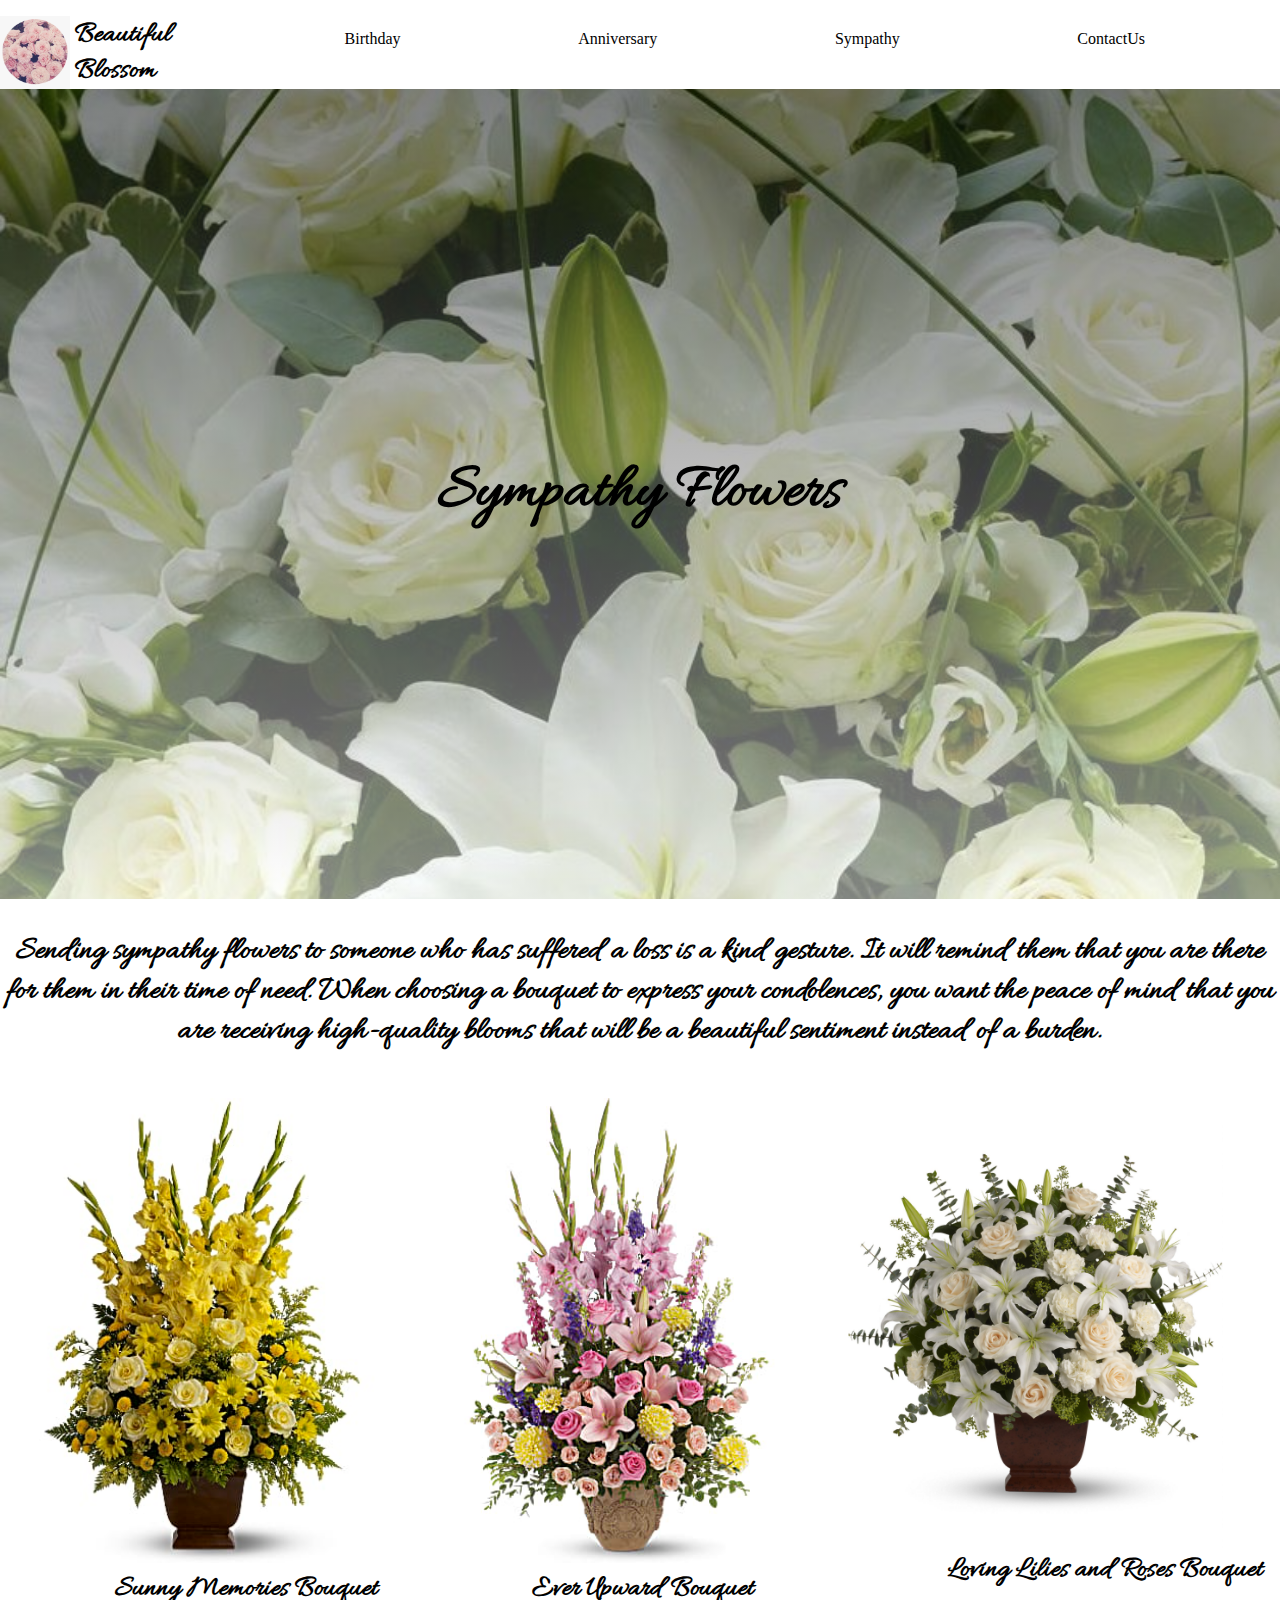
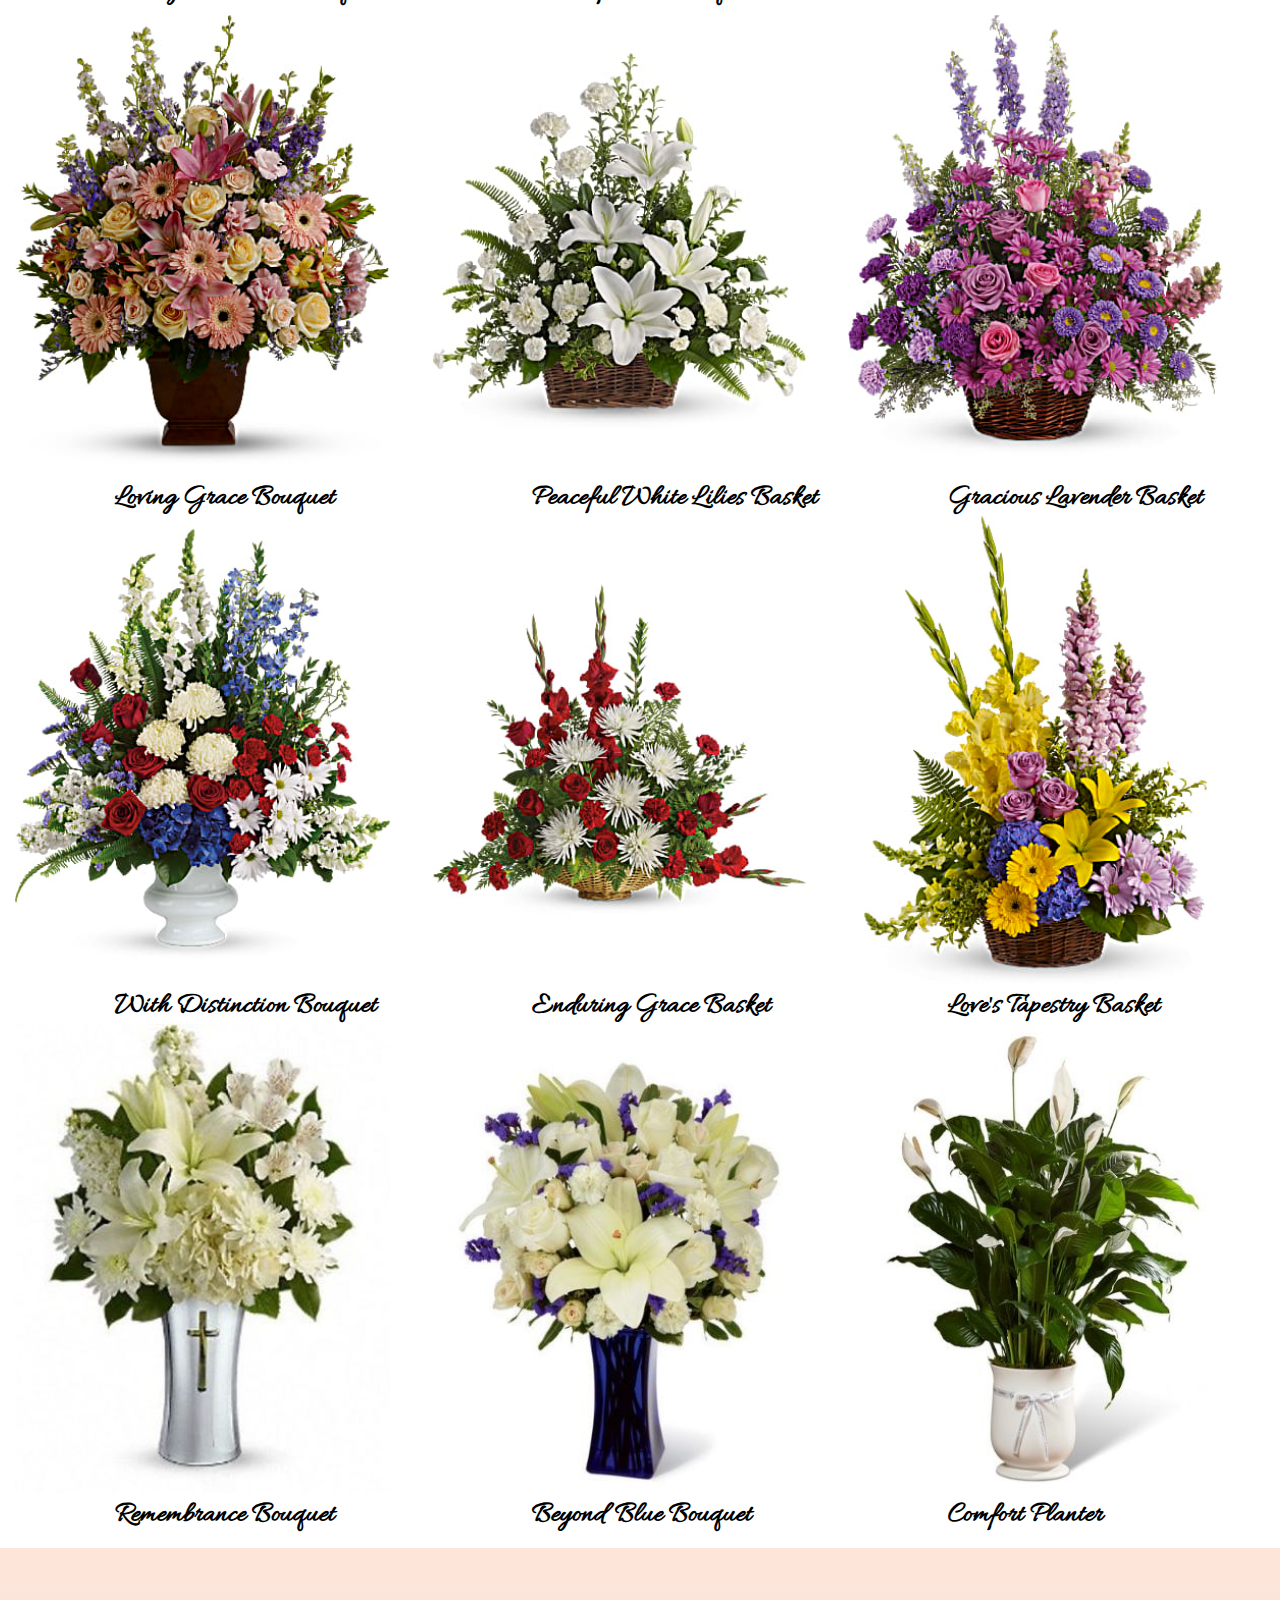
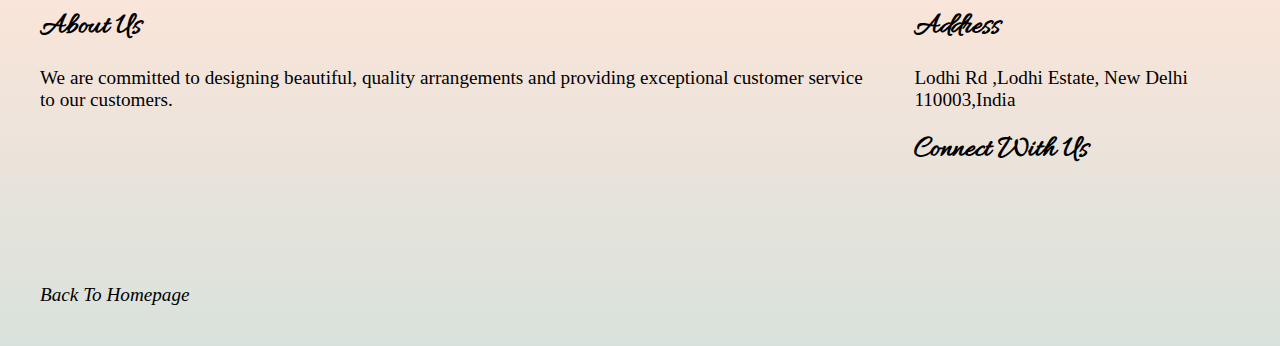
<file: Flower Shop Website/sympathy.html>
<!DOCTYPE html>
<html lang="en">
<head>
	<meta name="viewport" content="width=device-width, initial-scale=1">
	<title>Beautiful Blossom</title>
	<link rel="icon" type="image/png" href="image/logoicon.png">
	<link rel="stylesheet"  href="css/style2s.css">
	<link href="https://fonts.googleapis.com/css2?family=Allura&display=swap" rel="stylesheet">
    <link rel="stylesheet" href="https://use.fontawesome.com/releases/v5.13.1/css/all.css" integrity="sha384-xxzQGERXS00kBmZW/6qxqJPyxW3UR0BPsL4c8ILaIWXva5kFi7TxkIIaMiKtqV1Q" crossorigin="anonymous">
    <link href="https://fonts.googleapis.com/css2?family=Rowdies:wght@700&display=swap" rel="stylesheet">
    <script src="js/jsba.js"></script>
</head>
<body onscroll="up()">
  <header id="topmost">
  	   <div id="logo">
  		<img src="image/logoicon.png" alt="logo">
  	      <a href="index.html"><span>Beautiful<br>
  		   Blossom</span></a>
  	    </div>
         <nav class="navbar">
         <span class="navbar-toggle" id="js-navbar-toggle">
         <a href="javascript:void(0);" onclick="myFunction()"> <i class="fas fa-bars" id="toggle"></i></a>
         </span>
         <ul class="list" id="listd">
            <li><a href="birthday.html">Birthday</a></li>
            <li><a href="anniversary.html">Anniversary</a></li>
            <li><a href="sympathy.html">Sympathy</a></li>
            <li><a href="contactus.html">ContactUs</a></li>
         </ul>
     </nav>	
  </header>	

 <section class="main">
 	<h1>Sympathy Flowers</h1>
 </section>
 <p class="mainp">Sending sympathy flowers to someone who has suffered a loss is a kind gesture. It will remind them that you are there for them in their time of need. When choosing a bouquet to express your condolences, you want the peace of mind that you are receiving high-quality blooms that will be a beautiful sentiment instead of a burden.</p>
 
 <section>
 	<div class="grid">
      <div>
      	<div class="zoom">
      	<img src="image/memories.jpg" alt=" yellow blooms such as roses, gladioli and daisies bouquet">
        </div>
      	<div class="text">Sunny Memories Bouquet</div>
      </div>
       <div>
       	<div class="zoom">
      	<img src="image/ever.jpg" alt="hot pink roses,pink hybrid lilies and yellow dahlias bouquet">
        </div>
      	<div class="text">Ever Upward Bouquet</div>
      </div>
       <div>
       	<div class="zoom">
      	<img src="image/loving.jpeg" alt="creme roses and white lilies bouquet">
        </div>
      	<div class="text">Loving Lilies and Roses Bouquet</div>
      </div>
      <div>
      	<div class="zoom">
      	<img src="image/grace.jpg" alt="peach roses, light pink spray roses and pink asiatic lilies bouquet">
        </div>
      	<div class="text">Loving Grace Bouquet</div>
      </div>
      <div>
      	<div class="zoom">
      	<img src="image/peace.jpg" alt="white lilies basket">
        </div>
      	<div class="text">Peaceful White Lilies Basket</div>
      </div>
      <div>
      	<div class="zoom">
      	<img src="image/lavender.jpg" alt="purple, pink and lavende basket">
       </div>
      	<div class="text">Gracious Lavender Basket</div>
      </div>
      <div>
      	<div class="zoom">
      	<img src="image/distinct.jpg" alt="white and blue flowers bouquet">
        </div>
      	<div class="text">With Distinction Bouquet</div>
      </div>
      <div>
      	<div class="zoom">
      	<img src="image/endure.jpg" alt="red roses, red gladioli and white spider chrysanthemums bouquet">
        </div>
      	<div class="text">Enduring Grace Basket</div>
      </div>
      <div>
      	<div class="zoom">
      	<img src="image/trapestry.jpg" alt="blue hydrangea,lavender roses and yellow asiatic lilies bouquet">
        </div>
      	<div class="text">Love's Tapestry Basket</div>
      </div>
      <div>
      	<div class="zoom">
      	<img src="image/remember.jpg" alt="lily, hydrangea and lisianthus bouquet">
       </div>
      	<div class="text">Remembrance Bouquet</div>
      </div>
      <div>
      	<div class="zoom">
      	<img src="image/beyond.jpg" alt="Daisy,Lily and Rose bouquet">
       </div>
      	<div class="text">Beyond Blue Bouquet</div>
      </div>
      <div>
      	<div class="zoom">
      	<img src="image/comfort.jpg" alt="Lily Plant">
        </div>
      	<div class="text">Comfort Planter</div>
      </div>


 	</div>	
 </section>

  <footer>
  <div class="foot">
    <div class="foot1">
    <h1>About Us</h1>
    <p>We are committed to designing beautiful, quality arrangements and providing exceptional customer service to our customers.</p>
   </div>
   <div class="foot1">
    <h1>Address</h1>
    <p>Lodhi Rd ,Lodhi Estate, New Delhi 110003,India</p>
     <h1>Connect With Us</h1>
    <a href="https://www.facebook.com/"><i class="fab fa-facebook-f"></i></a>
    <a href="https://www.instagram.com/accounts/login/?hl=en"><i class="fab fa-instagram"></i></a>
    <a href="https://twitter.com/login?lang=en"><i class="fab fa-twitter"></i></a>
    </div>
 </div>
 <br>
 <div id="back">
 <a href="index.html"><i class="fas fa-arrow-circle-left">Back To Homepage</i></a>
 </div>	
</footer>
<a href="#topmost" class="moveup" id="high"><i class="fas fa-arrow-alt-circle-up"></i></a>

</body>
</html>
</file>
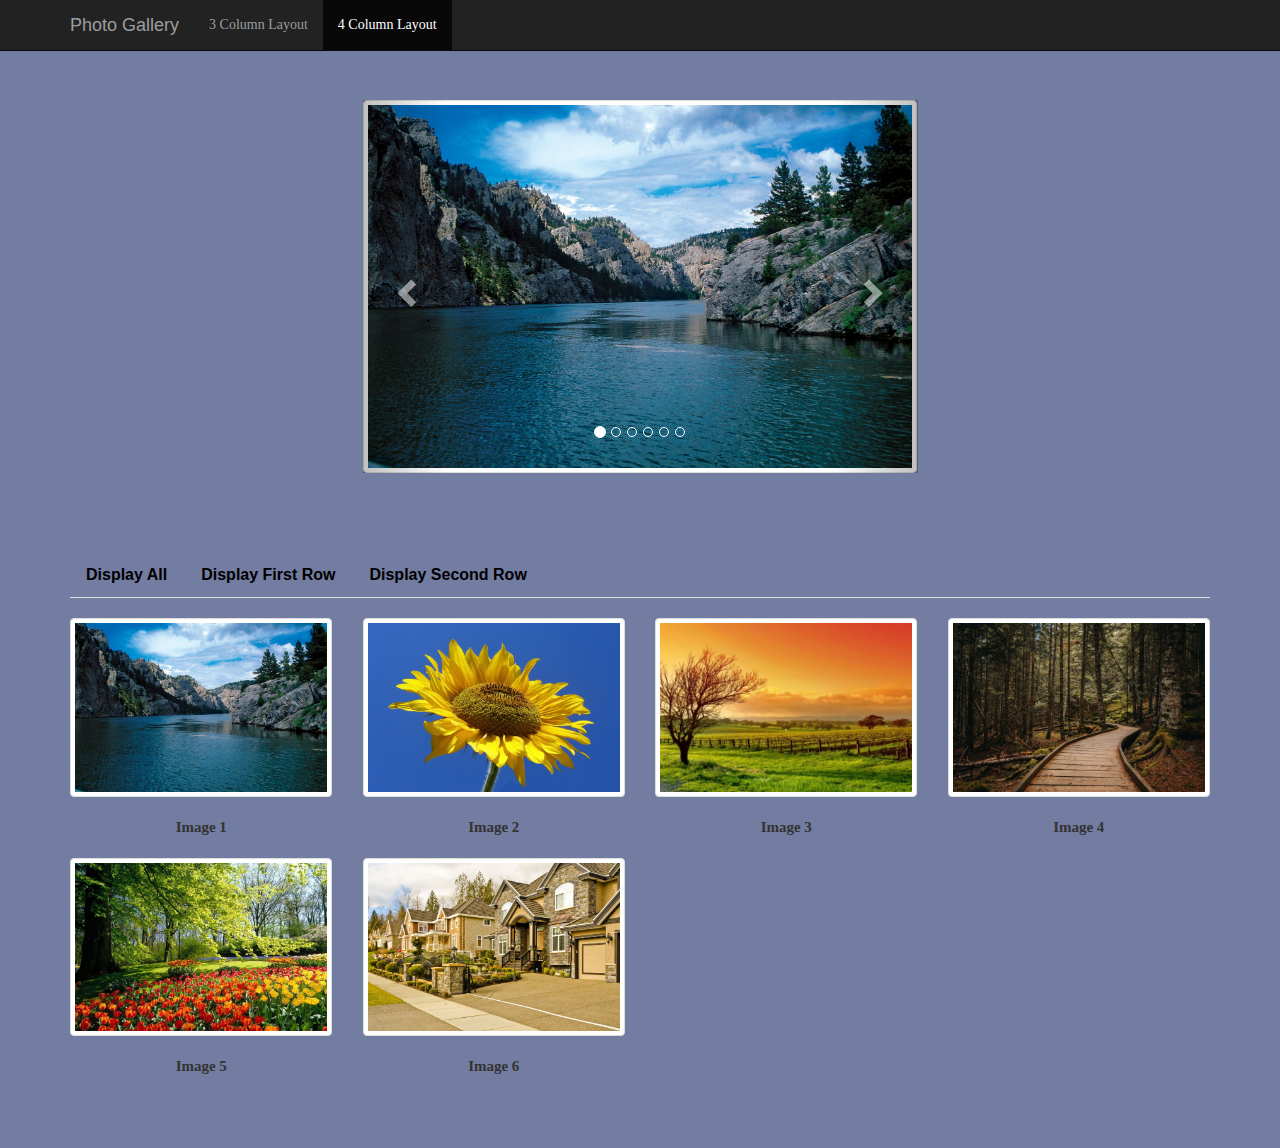
<file: Photogallery/index2.html>
<!DOCTYPE html>
<html lang="en">
  <head>
    <meta charset="utf-8">
    <meta http-equiv="X-UA-Compatible" content="IE=edge">
    <meta name="viewport" content="width=device-width, initial-scale=1">
    <!-- The above 3 meta tags *must* come first in the head; any other head content must come *after* these tags -->

    <title>Photo Gallery</title>

    <!-- Bootstrap core CSS -->
    <link href="css/bootstrap.css" rel="stylesheet">
    <link href="css/lightbox.css" rel="stylesheet">

    <!-- Custom styles for this template -->
    <link href="css/style.css" rel="stylesheet">
  </head>

  <body>

    <nav class="navbar navbar-inverse navbar-fixed-top">
      <div class="container">
        <div class="navbar-header">
          <button type="button" class="navbar-toggle collapsed" data-toggle="collapse" data-target="#navbar" aria-expanded="false" aria-controls="navbar">
            <span class="sr-only">Toggle navigation</span>
            <span class="icon-bar"></span>
            <span class="icon-bar"></span>
            <span class="icon-bar"></span>
          </button>
          <a class="navbar-brand" href="index.html">Photo Gallery</a>
        </div>
        <div id="navbar" class="collapse navbar-collapse">
          <ul class="nav navbar-nav">
            <li ><a href="index.html">3 Column Layout</a></li>
            <li class="active"><a href="index2.html">4 Column Layout</a></li>
          </ul>
        </div><!--/.nav-collapse -->
      </div>
    </nav>
     
     <section>  <!--caraousel-->
       <div class="container">
        <div class="row">
          <div class="col-md-6 col-md-offset-3">

            <div id="carousel-example-generic" class="carousel slide" data-ride="carousel" data-interval="10000">
  <!-- Indicators -->
  <ol class="carousel-indicators">
    <li data-target="#carousel-example-generic" data-slide-to="0" class="active"></li>
    <li data-target="#carousel-example-generic" data-slide-to="1"></li>
    <li data-target="#carousel-example-generic" data-slide-to="2"></li>
    <li data-target="#carousel-example-generic" data-slide-to="3"></li>
    <li data-target="#carousel-example-generic" data-slide-to="4"></li>
    <li data-target="#carousel-example-generic" data-slide-to="5"></li>
  </ol>

  <!-- Wrapper for slides -->
  <div class="carousel-inner" role="listbox">
    <div class="item active">
      <img src="img/img1.jpg" alt="river" class="img-thumbnail">
    </div>
    <div class="item">
      <img src="img/img2.jpg" alt="flower" class="img-thumbnail">
    </div>
    <div class="item">
      <img src="img/img3.jpg" alt="field" class="img-thumbnail">
    </div>
    <div class="item">
      <img src="img/img4.jpg" alt="forest" class="img-thumbnail">
    </div>
    <div class="item">
      <img src="img/img5.jpg" alt="garden" class="img-thumbnail">
    </div>
    <div class="item">
      <img src="img/img6.jpg" alt="house" class="img-thumbnail">
    </div>
  </div>

  <!-- Controls -->
  <a class="left carousel-control" href="#carousel-example-generic" role="button" data-slide="prev">
    <span class="glyphicon glyphicon-chevron-left" aria-hidden="true"></span>
    <span class="sr-only">Previous</span>
  </a>
  <a class="right carousel-control" href="#carousel-example-generic" role="button" data-slide="next">
    <span class="glyphicon glyphicon-chevron-right" aria-hidden="true"></span>
    <span class="sr-only">Next</span>
  </a>
</div>


          </div>
        </div>
       </div>
     </section>

    <section>
      <div class="container">
     <div>

  <!-- Nav tabs -->
  <ul class="nav nav-tabs" role="tablist">
    <li role="presentation" class="all"><a href="#all" aria-controls="all" role="tab" data-toggle="tab">Display All</a></li>
    <li role="presentation"><a href="#one" aria-controls="one" role="tab" data-toggle="tab">Display First Row</a></li>
    <li role="presentation"><a href="#two" aria-controls="two" role="tab" data-toggle="tab">Display Second Row</a></li>
  </ul>
  <br>

  <!-- Tab panes -->
  <div class="tab-content">
    <div role="tabpanel" class="tab-pane active" id="all">
      <div class="row">
        
          <div class="col-md-3">
          <a href="img/img1.jpg" data-lightbox="gallery" data-title="Image 1"><img src="img/img1.jpg"alt="river" class="img-thumbnail"></a>
          <div class="title">Image 1</div>
        </div>

          <div class="col-md-3">
          <a href="img/img2.jpg" data-lightbox="gallery" data-title="Image 2"><img src="img/img2.jpg" alt="flower" class="img-thumbnail"></a>
          <div class="title">Image 2</div>
        </div>

          <div class="col-md-3">
          <a href="img/img3.jpg" data-lightbox="gallery" data-title="Image 3"><img src="img/img3.jpg" alt="farm" class="img-thumbnail"></a>
          <div class="title">Image 3</div>
         </div>
           <div class="col-md-3">
          <a href="img/img4.jpg" data-lightbox="gallery" data-title="Image 4"><img src="img/img4.jpg" alt="river" class="img-thumbnail"></a>
          <div class="title">Image 4</div>
        </div>

        </div>
  
   <div class="row">
        
        

          <div class="col-md-3">
          <a href="img/img5.jpg" data-lightbox="gallery" data-title="Image 5"><img src="img/img5.jpg" alt="flower" class="img-thumbnail"></a>
          <div class="title">Image 5</div>
        </div>

          <div class="col-md-3">
          <a href="img/img6.jpg" data-lightbox="gallery" data-title="Image 6"><img src="img/img6.jpg" alt="farm" class="img-thumbnail"></a>
          <div class="title">Image 6</div>
         </div>

        </div>
    </div>

    <div role="tabpanel" class="tab-pane" id="one">
      <div class="row">
        
          <div class="col-md-3">
          <a href="img/img1.jpg" data-lightbox="gallery1" data-title="Image 1"><img src="img/img1.jpg" alt="river" class="img-thumbnail"></a>
          <div class="title">Image 1</div>
        </div>

          <div class="col-md-3">
          <a href="img/img2.jpg" data-lightbox="gallery1" data-title="Image 2"><img src="img/img2.jpg" alt="flower" class="img-thumbnail"></a>
          <div class="title">Image 2</div>
        </div>

          <div class="col-md-3">
          <a href="img/img3.jpg" data-lightbox="gallery1" data-title="Image 3"><img src="img/img3.jpg" alt="farm" class="img-thumbnail"></a>
          <div class="title">Image 3</div>
         </div>
          <div class="col-md-3">
          <a href="img/img4.jpg" data-lightbox="gallery2" data-title="Image 4"><img src="img/img4.jpg" alt="river" class="img-thumbnail"></a>
          <div class="title">Image 4</div>
        </div>

        </div>
    </div>

    <div role="tabpanel" class="tab-pane" id="two">
   <div class="row">
        
         

          <div class="col-md-3">
          <a href="img/img5.jpg" data-lightbox="gallery2" data-title="Image 5"><img src="img/img5.jpg" alt="flower" class="img-thumbnail"></a>
          <div class="title">Image 5</div>
        </div>

          <div class="col-md-3">
          <a href="img/img6.jpg" data-lightbox="gallery2" data-title="Image 6"><img src="img/img6.jpg" alt="farm" class="img-thumbnail"></a>
          <div class="title">Image 6</div>
         </div>

        </div>
    </div>
  </div>

</div>

      </div>
      
    </section>

   


    <!-- Bootstrap core JavaScript
    ================================================== -->
    <!-- Placed at the end of the document so the pages load faster -->
    <script src="https://ajax.googleapis.com/ajax/libs/jquery/1.12.4/jquery.min.js"></script>
    <script>window.jQuery || document.write('<script src="../../assets/js/vendor/jquery.min.js"><\/script>')</script>
    <script src="js/bootstrap.js"></script>
     <script src="js/lightbox.js"></script>
   
  </body>
</html>
</file>
<file: Flower Shop Website/css/style.css>
html{
	scroll-behavior: smooth;
}

body{

margin:0;
padding: 0;

}
a{
	text-decoration: none;
	color: black;
}
#logo a:hover{
	color:#b5838d;
}

#logo{
	display: flex;
	align-items: center;
	float:left;
}

#logo img{
	width:70px;
	align-items: center;
	margin-right: 5px;
}

#logo span{
	font-family: 'Allura', cursive;
	font-weight: bold;
	font-size: 180%;
}
.navbar ul {
  list-style:none;
}
.navbar ul li{
  display:inline-block;
  line-height:45px;
  margin-left:14%;
  
}
.navbar li a{
  text-decoration:none;
  color:#000000;
}
.navbar-toggle{
  display:none;
}

.navbar ul li :hover{
	color:#457b9d;
	text-decoration: underline;
	font-family: 'Rowdies', cursive;
}

#hero{

	clear: left;
	height:90vh;
	background:linear-gradient(rgba(0,0,0,.5), rgba(255,255,255,.5)),url("../image/cover1.jpg"), no-repeat;
	background-size:cover;
	background-attachment: fixed;
}

#hero p{
	position: absolute;
	top:50%;
	left:50%;
	transform: translate(-50%,-50%);
	font-family:'Allura', cursive;
	font-size:400%;
	font-weight: bold;
}

#two{
	display: none;
}
#three{
	display: none;
}
.prev, .next {
  cursor: pointer;
  position: absolute;
  top: 50%;
  width: auto;
  margin-top: -30px;
  padding: 16px;
  color: #000000;
  font-weight: bold;
  font-size: 190%;
  user-select: none;/*using this text can not be selected ,if we double click it then also it won't be highlighted*/
}

/* Position the "next button" to the right */
.next {
  position: absolute;
  right: 0;
}
a.prev:hover ,a.next:hover{
	color: #0000ff;
}
.moveup{
	position: fixed;
	right:0;
	bottom: 0;
	font-size: 200%;
	opacity: 0;
	transition:all 0.4s;
	pointer-events: none; /*won't react to the pointer event*/
}
.moveup.scrollup{
  pointer-events: auto;
  opacity:1;
}

section h1{
	text-align:center;
	font-family:'Allura', cursive;
	font-weight: bold;
	font-size: 200%;
}

.grid{
	display:grid;
	grid-template-columns: 33.33% 33.33% 33.33%;
	align-items: center;
	padding:15px;
}
div.zoom{
	overflow: hidden;
}	
.zoom img{
	width:90%;
	transition-property: transform;
	transition-duration: 2s;
	transition-timing-function: ease-in;
	transition-delay: 0.2s;
}
.zoom img:hover{
	transform: scale(1.5);
}
.text{
	margin-left: 100px;
	font-size: 160%;
	font-weight: bold;
	font-family:'Allura', cursive;
}
#birth{
	background:#E5989B;
}
#anni{
	background:#B5838D;
}

footer{
background:linear-gradient(#FFE5D9,#D8E2DC);
padding: 15px;

}
.foot{
	display: flex;
	justify-content: space-between;
}
.foot1{
	padding: 2%;
}

.foot h1{
	font-size: 190%;
	font-family: 'Allura', cursive;
}
.foot1 a{
	font-size: 150%;
	margin: 5px;
}
.foot1 a:hover{
	color: #0000ff;
}
.foot p{
	font-size: 120%;
}
@media screen and (max-width:1076px){
  
 ul {
    display:none;
  }
  .navbar-toggle{
    display: inline;
    line-height:50px;
    float:right;
    margin-right:20px;
  }

  .list.responsive {
  	display: table; 
  	margin-left: auto;
    margin-right: auto;
    font-size: 140%;
  	clear:left;
  	text-align:center;

  }
  #toggle:hover{
  	color: red;
  }
 
  #logo img{
  	display: block;
  	margin-right: auto;
  	margin-left: auto;
  }
}
@media screen and (max-width: 768px){
	div.grid{
		text-align: center;
	}

	.grid{
		display: grid;
		grid-template-columns: 100%;
		justify-content: center;
	}
	.grid div>img{
		width:70%;
	}
	.text{
		margin-left: 40px;
	}
	

}
@media screen and (max-width: 780px)
{
.foot{
	flex-direction: column;
 }

}
</file>
<file: Photogallery/css/style.css>
body {
  padding-top: 50px;
  background-color:#737Ca1;
}
section{
	margin:20px 0 20px 0;
	padding: 30px 0 30px 0;
}
.title{
	text-align: center;
	font-family: cursive;
	font-weight: bold;
	margin-top: 20px;
	margin-bottom: 20px;
	font-size:15px;
}
.navbar-nav>li>a{
	font-family: cursive;
}
.navbar-fixed-top{
	background-image: url("https://us.123rf.com/450wm/alenes/alenes1805/alenes180500014/101659873-colorful-seamless-pattern-hand-drawn-navy-blue-roses-on-dark-blue-background.jpg?ver=6");
}
.nav-tabs>li>a{
	color:#000000;
	font-weight: bold;
	font-size:16px;
	font-family: arial;
}
.nav-tabs > li.active > a, .nav-tabs > li.active > a:hover, .nav-tabs > li.active > a:focus{
	color:#151B8D;
	background:#c6deff;
}
.nav-tabs>li>a:hover,.nav-tabs>li>a:focus{
	color:#151B8D;
	background:#c6deff;
}
.img-thumbnail:hover{
	border:solid #000000;
}
</file>
<file: calculator/css/calculator-style.css>
body{
	text-align: center;
	margin: 2%;
	background:linear-gradient(to right,#000080 20%, #6960EC 80%);


}
.container{
	border:solid 2px #000000;
	width: 250px;
    height: 305px;
    margin-left:auto; 
    margin-right:auto;
    background: #d2e1ec

}
table.center{
	margin-left:auto; 
    margin-right:auto;
    background: #9E9E9E;
  }
  #userin{
  	width: 196px;
    height: 45px;
  }
  input[type=button]{
  	width:47.8px;
  	height: 45px;
  }
  #equaloperator{
  	height:94px;
  }
  input.clearone{
  	background: url(https://static.thenounproject.com/png/3267046-200.png) #efefef;
  	background-size: 70%;
  	background-repeat: no-repeat;
  	background-position: center;
  	border:solid 1px;
  	margin-top:3px;
  }
  input.clearone:hover{
  	background: url(https://static.thenounproject.com/png/3267046-200.png) #e8e8e8;
  	background-size: 70%;
  	background-repeat: no-repeat;
  	background-position: center;
  	border:solid 1px;
  }
</file>
<file: Flower Shop Website/css/style2a.css>
html{
	scroll-behavior: smooth;
}

body{

margin:0;
padding: 0;

}
a{
	text-decoration: none;
	color: black;
}
#logo a:hover{
	color:#b5838d;
}

#logo{
	display: flex;
	align-items: center;
	float:left;
}

#logo img{
	width:70px;
	align-items: center;
	margin-right: 5px;
}

#logo span{
	font-family: 'Allura', cursive;
	font-weight: bold;
	font-size: 180%;
}
.navbar ul {
  list-style:none;
}
.navbar ul li{
  display:inline-block;
  line-height:45px;
  margin-left:14%;
  
}
.navbar li a{
  text-decoration:none;
  color:#000000;
}
.navbar-toggle{
  display:none;
}

.navbar ul li :hover{
	color:#457b9d;
	text-decoration: underline;
	font-family: 'Rowdies', cursive;
}
.moveup{
	position: fixed;
	right:0;
	bottom: 0;
	font-size: 200%;
	opacity: 0;
	transition:all 0.4s;
	pointer-events: none; /*won't react to the pointer event*/
}
.moveup.scrollup{
  pointer-events: auto;
  opacity:1;
}
footer{
background:linear-gradient(#FFE5D9,#D8E2DC);
padding: 15px;

}
.foot{
	display: flex;
	justify-content: space-between;
}
.foot1{
	padding: 2%;
}
.foot1 a{
	font-size: 150%;
	margin: 5px;
}
.foot1 a:hover{
	color: #0000ff;
}
.foot h1{
	font-size: 190%;
	font-family: 'Allura', cursive;
}
.foot p{
	font-size: 120%;
}
/*-------------------------------------------------------*/

.main{
	clear:left;
	height:90vh;
	background-image:linear-gradient(rgba(0,0,0,.5), rgba(255,255,255,.5)),url("../image/back1ani.jpg");
	background-size: cover;
	background-repeat:no-repeat;
	background-position: center center;
	animation: slides 20s linear infinite 0s;
	animation-timing-function: ease-in-out;
}
.main h1{
	position: absolute;
	top:50%;
	left:50%;
	transform: translate(-50%,-50%);
	font-family:'Allura', cursive;
	font-size:400%;
	font-weight: bold;
}
.mainp{
	text-align: center;
	font-size: 200%;
	font-family:'Allura', cursive;
	font-weight: bold;
}

@keyframes slides{
	
	0%{
			background-image:linear-gradient(rgba(0,0,0,.5), rgba(255,255,255,.5)),url("../image/back1ani.jpg");
			background-size: cover;
	        background-repeat:no-repeat;
	         background-position: center center;
	}
	50%{
			background-image:linear-gradient(rgba(0,0,0,.5), rgba(255,255,255,.5)),url("../image/back2ani.jpg");
			background-size: cover;
	        background-repeat:no-repeat;
	         background-position: center center;
	}
	100%{
			background-image:linear-gradient(rgba(0,0,0,.5), rgba(255,255,255,.5)),url("../image/back3ani.jpg");
			background-size: cover;
	        background-repeat:no-repeat;
	        background-position: center center;
	}
}
.grid{
	display:grid;
	grid-template-columns: 33.33% 33.33% 33.33%;
	align-items: center;
	padding:15px;
}
div.zoom{
	overflow: hidden;
}	
.zoom img{
	width:90%;
	transition-property: transform;
	transition-duration: 2s;
	transition-timing-function: ease-in;
	transition-delay: 0.2s;
}
.zoom img:hover{
	transform: scale(1.5);
}
.text{
	margin-left: 100px;
	font-size: 180%;
	font-weight: bold;
	font-family:'Allura', cursive;
}

#back{
	padding: 2%;
	font-size: 120%;
}

@media screen and (max-width:1076px){
  
 ul {
    display:none;
  }
  .navbar-toggle{
    display: inline;
    line-height:50px;
    float:right;
    margin-right:20px;
  }

  .list.responsive {
  	display: table; 
  	margin-left: auto;
    margin-right: auto;
    font-size: 140%;
  	clear:left;
  	text-align:center;

  }
  #toggle:hover{
  	color: red;
  }
 
  #logo img{
  	display: block;
  	margin-right: auto;
  	margin-left: auto;
  }
}
@media screen and (max-width: 768px){
	div.grid{
		text-align: center;
	}

	.grid{
		display: grid;
		grid-template-columns: 100%;
		justify-content: center;
	}
	.grid div>img{
		width:70%;
	}
	.text{
		margin-left: 40px;
	}
	

}


@media screen and (max-width: 780px)
{
.foot{
	flex-direction: column;
 }
.mainp{
	display: none;
}
  
}
</file>
<file: Flower Shop Website/css/style2b.css>
html{
	scroll-behavior: smooth;
}

body{

margin:0;
padding: 0;

}
a{
	text-decoration: none;
	color: black;
}
#logo a:hover{
	color:#b5838d;
}

#logo{
	display: flex;
	align-items: center;
	float:left;
}

#logo img{
	width:70px;
	align-items: center;
	margin-right: 5px;
}

#logo span{
	font-family: 'Allura', cursive;
	font-weight: bold;
	font-size: 180%;
}
.navbar ul {
  list-style:none;
}
.navbar ul li{
  display:inline-block;
  line-height:45px;
  margin-left:14%;
  
}
.navbar li a{
  text-decoration:none;
  color:#000000;
}
.navbar-toggle{
  display:none;
}

.navbar ul li :hover{
	color:#457b9d;
	text-decoration: underline;
	font-family: 'Rowdies', cursive;
}
.moveup{
	position: fixed;
	right:0;
	bottom: 0;
	font-size: 200%;
	opacity: 0;
	transition:all 0.4s;
	pointer-events: none; /*won't react to the pointer event*/
}
.moveup.scrollup{
  pointer-events: auto;
  opacity:1;
}
footer{
background:linear-gradient(#FFE5D9,#D8E2DC);
padding: 15px;

}
.foot{
	display: flex;
	justify-content: space-between;
}
.foot1{
	padding: 2%;
}
.foot1 a{
	font-size: 150%;
	margin: 5px;
}
.foot1 a:hover{
	color: #0000ff;
}
.foot h1{
	font-size: 190%;
	font-family: 'Allura', cursive;
}
.foot p{
	font-size: 120%;
}
/*-------------------------------------------------------*/
.main{
	clear:left;
	height:90vh;
	background-image:linear-gradient(rgba(0,0,0,.5), rgba(255,255,255,.5)),url("../image/back2bir.jpg");
	background-size: cover;
	background-repeat:no-repeat;
	background-position: center center;
	animation: slides 20s linear infinite 0s;
	animation-timing-function: ease-in-out;
}
.main h1{
	position: absolute;
	top:50%;
	left:50%;
	transform: translate(-50%,-50%);
	font-family:'Allura', cursive;
	font-size:400%;
	font-weight: bold;
}
.mainp{
	text-align: center;
	font-size: 200%;
	font-family:'Allura', cursive;
	font-weight: bold;
}

@keyframes slides{
	
	0%{
			background-image:linear-gradient(rgba(0,0,0,.5), rgba(255,255,255,.5)),url("../image/back2bir.jpg");
			background-size: cover;
	        background-repeat:no-repeat;
	         background-position: center center;
	}
	50%{
			background-image:linear-gradient(rgba(0,0,0,.5), rgba(255,255,255,.5)),url("../image/back4bir.jpg");
			background-size: cover;
	        background-repeat:no-repeat;
	         background-position: center center;
	}
	100%{
			background-image:linear-gradient(rgba(0,0,0,.5), rgba(255,255,255,.5)),url("../image/back5bir.jpg");
			background-size: cover;
	        background-repeat:no-repeat;
	        background-position: center center;
	}
}
.grid{
	display:grid;
	grid-template-columns: 33.33% 33.33% 33.33%;
	align-items: center;
	padding:15px;
}
div.zoom{
	overflow: hidden;
}	
.zoom img{
	width:90%;
	transition-property: transform;
	transition-duration: 2s;
	transition-timing-function: ease-in;
	transition-delay: 0.2s;
}
.zoom img:hover{
	transform: scale(1.5);
}
.text{
	margin-left: 100px;
	font-size: 180%;
	font-weight: bold;
	font-family:'Allura', cursive;
}

#back{
	padding: 2%;
	font-size: 120%;
}

@media screen and (max-width:1076px){
  
 ul {
    display:none;
  }
  .navbar-toggle{
    display: inline;
    line-height:50px;
    float:right;
    margin-right:20px;
  }

  .list.responsive {
  	display: table; 
  	margin-left: auto;
    margin-right: auto;
    font-size: 140%;
  	clear:left;
  	text-align:center;

  }
  #toggle:hover{
  	color: red;
  }
 
  #logo img{
  	display: block;
  	margin-right: auto;
  	margin-left: auto;
  }
}
@media screen and (max-width: 768px){
	div.grid{
		text-align: center;
	}

	.grid{
		display: grid;
		grid-template-columns: 100%;
		justify-content: center;
	}
	.grid div>img{
		width:70%;
	}
	.text{
		margin-left: 40px;
	}
	

}


@media screen and (max-width: 780px)
{
.foot{
	flex-direction: column;
 }
.mainp{
	display: none;
}
  
}
</file>
<file: Flower Shop Website/css/style3.css>
html{
	scroll-behavior: smooth;
}

body{

margin:0;
padding: 0;

}
a{
	text-decoration: none;
	color: black;
}
#logo a:hover{
	color:#b5838d;
}

#logo{
	display: flex;
	align-items: center;
	float:left;
}

#logo img{
	width:70px;
	align-items: center;
	margin-right: 5px;
}

#logo span{
	font-family: 'Allura', cursive;
	font-weight: bold;
	font-size: 180%;
}
.navbar ul {
  list-style:none;
}
.navbar ul li{
  display:inline-block;
  line-height:45px;
  margin-left:14%;
  
}
.navbar li a{
  text-decoration:none;
  color:#000000;
}
.navbar-toggle{
  display:none;
}

.navbar ul li :hover{
	color:#457b9d;
	text-decoration: underline;
	font-family: 'Rowdies', cursive;
}
.moveup{
	position: fixed;
	right:0;
	bottom: 0;
	font-size: 200%;
	opacity: 0;
	transition:all 0.4s;
	pointer-events: none; /*won't react to the pointer event*/
}
.moveup.scrollup{
  pointer-events: auto;
  opacity:1;
}

footer{
background:linear-gradient(#FFE5D9,#D8E2DC);
padding: 15px;

}
.foot{
	display: flex;
	justify-content: space-between;
}
.foot1{
	padding: 2%;
}

.foot h1{
	font-size: 190%;
	font-family: 'Allura', cursive;
}
.foot1 a{
	font-size: 150%;
	margin: 5px;
}
.foot1 a:hover{
	color: #0000ff;
}
.foot p{
	font-size: 120%;
}
/*----------------------------------------*/

.main {
	clear: left;
	height: 110vh;
	background-image: linear-gradient(rgba(0,0,0,.5), rgba(255,255,255,.5)),url("../image/back1ani.jpg");
	background-size: cover;
	background-repeat:no-repeat;
	background-position: center center;
}

.container{
	width: 30rem;
    height: 39rem;
    margin-left:auto;
    margin-right: auto;
    box-shadow: 0 0 1rem 0 rgba(0, 0, 0, .2);   
    border-radius: 5px;
    background-color: rgba(255, 255, 255, .15);
    backdrop-filter: blur(5px);
    -webkit-backdrop-filter:blur(5px);
}
.container h2{
	font-family: 'Allura', cursive;
	font-weight: bold;
	font-size: 250%;
	text-align: center;
}
.grid{
	display: grid;
	grid-template-columns: 20% 80%;
	align-items: center;
}
.grid div{
	font-size: 150%;
	margin:2%;
}
.icon{
	text-align: center;
}
#mail a:hover{
	color: blue;
}
#address a:hover{
	color: red;
}
@media screen and (max-width:1076px){
  
 ul {
    display:none;
  }
  .navbar-toggle{
    display: inline;
    line-height:50px;
    float:right;
    margin-right:20px;
  }

  .list.responsive {
  	display: table; 
  	margin-left: auto;
    margin-right: auto;
    font-size: 140%;
  	clear:left;
  	text-align:center;

  }
  #toggle:hover{
  	color: red;
  }
 
  #logo img{
  	display: block;
  	margin-right: auto;
  	margin-left: auto;
  }
}
@media screen and (max-width: 780px)
{
.foot{
	flex-direction: column;
 }

}
@media screen and (max-width:768px){
	.container{
		width: auto;
	}
	.grid{
		display: grid;
	   grid-template-columns:100%;
	   align-items: center;
	}
   
   .grid div{
   	text-align: center;
   	 font-size: 140%;
   }
}
</file>
<file: Flower Shop Website/css/style2s.css>
html{
	scroll-behavior: smooth;
}

body{

margin:0;
padding: 0;

}
a{
	text-decoration: none;
	color: black;
}
#logo a:hover{
	color:#b5838d;
}

#logo{
	display: flex;
	align-items: center;
	float:left;
}

#logo img{
	width:70px;
	align-items: center;
	margin-right: 5px;
}

#logo span{
	font-family: 'Allura', cursive;
	font-weight: bold;
	font-size: 180%;
}
.navbar ul {
  list-style:none;
}
.navbar ul li{
  display:inline-block;
  line-height:45px;
  margin-left:14%;
  
}
.navbar li a{
  text-decoration:none;
  color:#000000;
}
.navbar-toggle{
  display:none;
}

.navbar ul li :hover{
	color:#457b9d;
	text-decoration: underline;
	font-family: 'Rowdies', cursive;
}
.moveup{
	position: fixed;
	right:0;
	bottom: 0;
	font-size: 200%;
	opacity: 0;
	transition:all 0.4s;
	pointer-events: none; /*won't react to the pointer event*/
}
.moveup.scrollup{
  pointer-events: auto;
  opacity:1;
}
footer{
background:linear-gradient(#FFE5D9,#D8E2DC);
padding: 15px;

}
.foot{
	display: flex;
	justify-content: space-between;
}
.foot1{
	padding: 2%;
}
.foot1 a{
	font-size: 150%;
	margin: 5px;
}
.foot1 a:hover{
	color: #0000ff;
}
.foot h1{
	font-size: 190%;
	font-family: 'Allura', cursive;
}
.foot p{
	font-size: 120%;
}
/*-------------------------------------------------------*/


.main{
	clear:left;
	height:90vh;
	background-image:linear-gradient(rgba(0,0,0,.5), rgba(255,255,255,.5)),url("../image/backsym1.jpeg");
	background-size: cover;
	background-repeat:no-repeat;
	background-position: center center;
	animation: slides 20s linear infinite 0s;
	animation-timing-function: ease-in-out;
}
.main h1{
	position: absolute;
	top:50%;
	left:50%;
	transform: translate(-50%,-50%);
	font-family:'Allura', cursive;
	font-size:400%;
	font-weight: bold;
}
.mainp{
	text-align: center;
	font-size: 200%;
	font-family:'Allura', cursive;
	font-weight: bold;
}

@keyframes slides{
	
	0%{
			background-image:linear-gradient(rgba(0,0,0,.5), rgba(255,255,255,.5)),url("../image/backsym1.jpeg");
			background-size: cover;
	        background-repeat:no-repeat;
	         background-position: center center;
	}
	50%{
			background-image:linear-gradient(rgba(0,0,0,.5), rgba(255,255,255,.5)),url("../image/back2sym.jpg");
			background-size: cover;
	        background-repeat:no-repeat;
	         background-position: center center;
	}
	100%{
			background-image:linear-gradient(rgba(0,0,0,.5), rgba(255,255,255,.5)),url("../image/back3sym.jpg");
			background-size: cover;
	        background-repeat:no-repeat;
	        background-position: center center;
	}
}
.grid{
	display:grid;
	grid-template-columns: 33.33% 33.33% 33.33%;
	align-items: center;
	padding:15px;
}
div.zoom{
	overflow: hidden;
}	
.zoom img{
	width:90%;
	transition-property: transform;
	transition-duration: 2s;
	transition-timing-function: ease-in;
	transition-delay: 0.2s;
}
.zoom img:hover{
	transform: scale(1.5);
}
.text{
	margin-left: 100px;
	font-size: 180%;
	font-weight: bold;
	font-family:'Allura', cursive;
}

#back{
	padding: 2%;
	font-size: 120%;
}

@media screen and (max-width:1076px){
  
 ul {
    display:none;
  }
  .navbar-toggle{
    display: inline;
    line-height:50px;
    float:right;
    margin-right:20px;
  }

  .list.responsive {
  	display: table; 
  	margin-left: auto;
    margin-right: auto;
    font-size: 140%;
  	clear:left;
  	text-align:center;

  }
  #toggle:hover{
  	color: red;
  }
 
  #logo img{
  	display: block;
  	margin-right: auto;
  	margin-left: auto;
  }
}
@media screen and (max-width: 768px){
	div.grid{
		text-align: center;
	}

	.grid{
		display: grid;
		grid-template-columns: 100%;
		justify-content: center;
	}
	.grid div>img{
		width:70%;
	}
	.text{
		margin-left: 40px;
	}
	

}


@media screen and (max-width: 780px)
{
.foot{
	flex-direction: column;
 }
.mainp{
	display: none;
}
  
}
</file>
